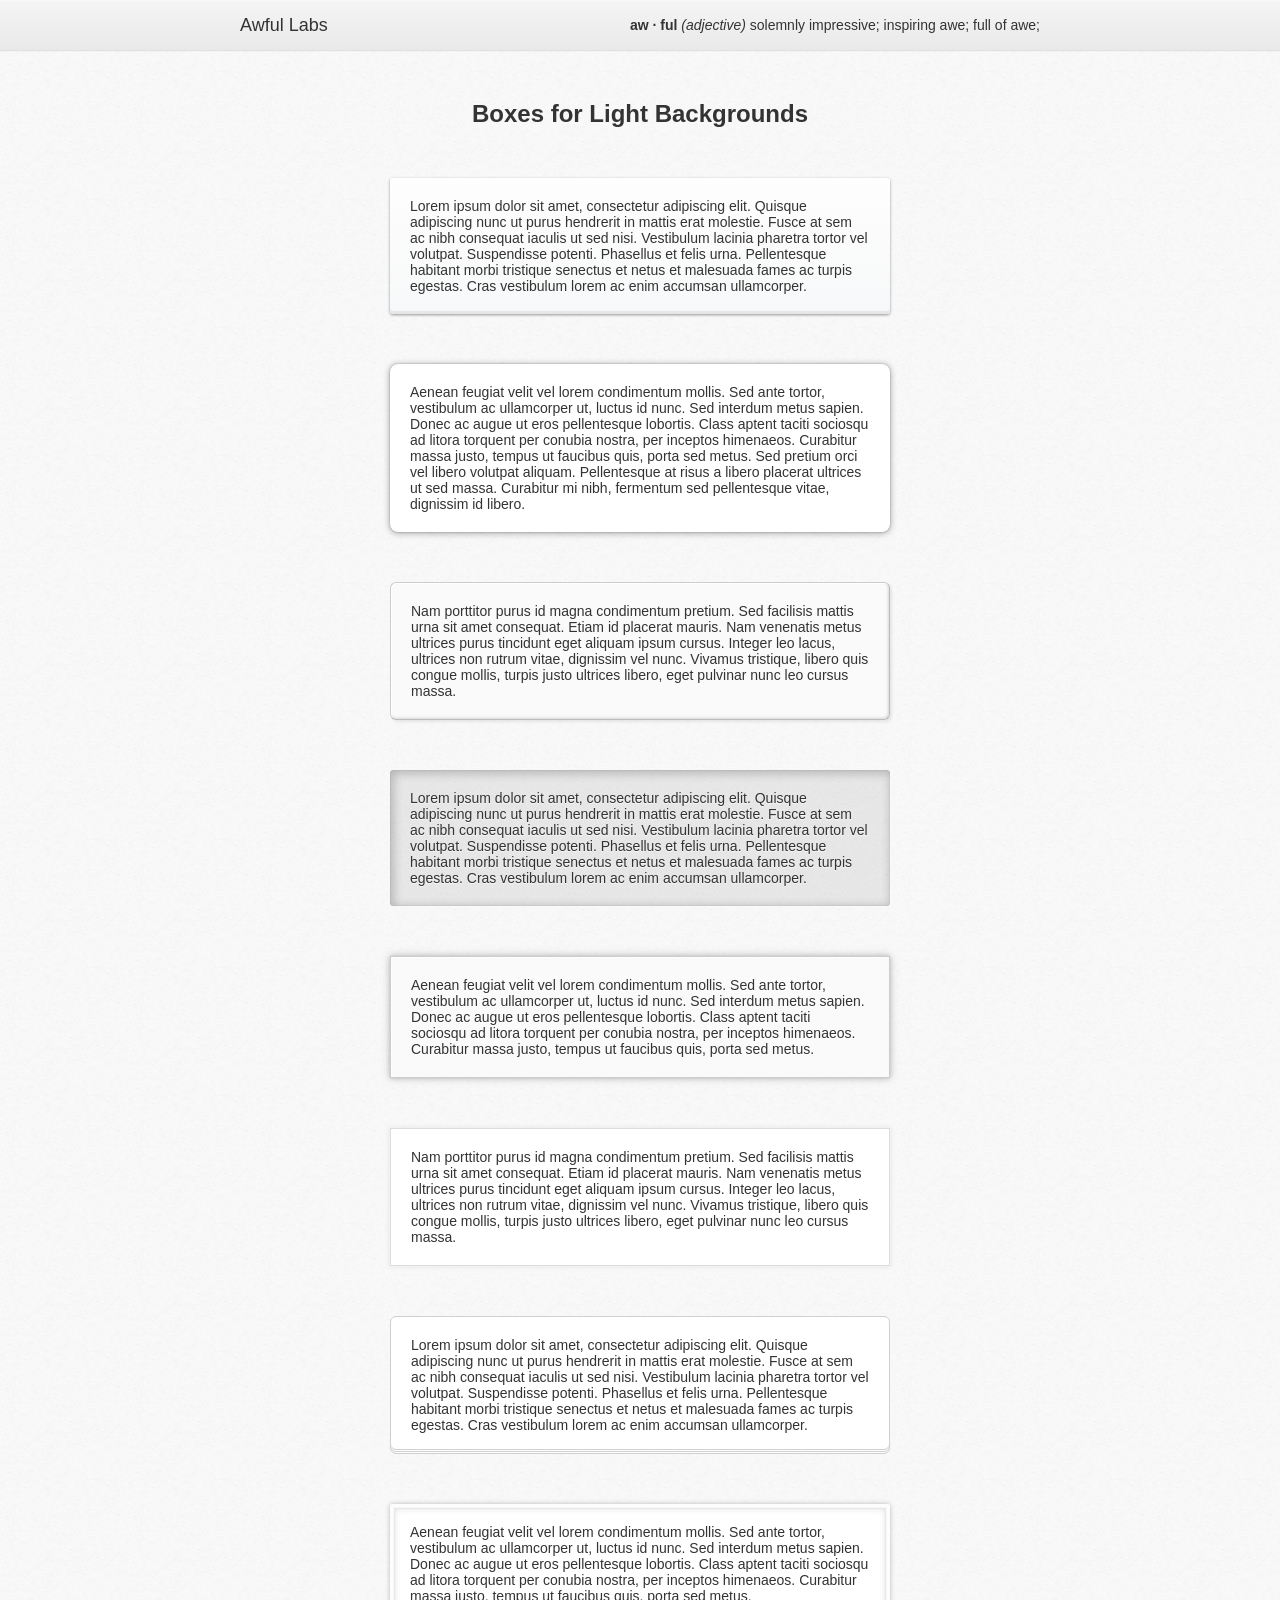
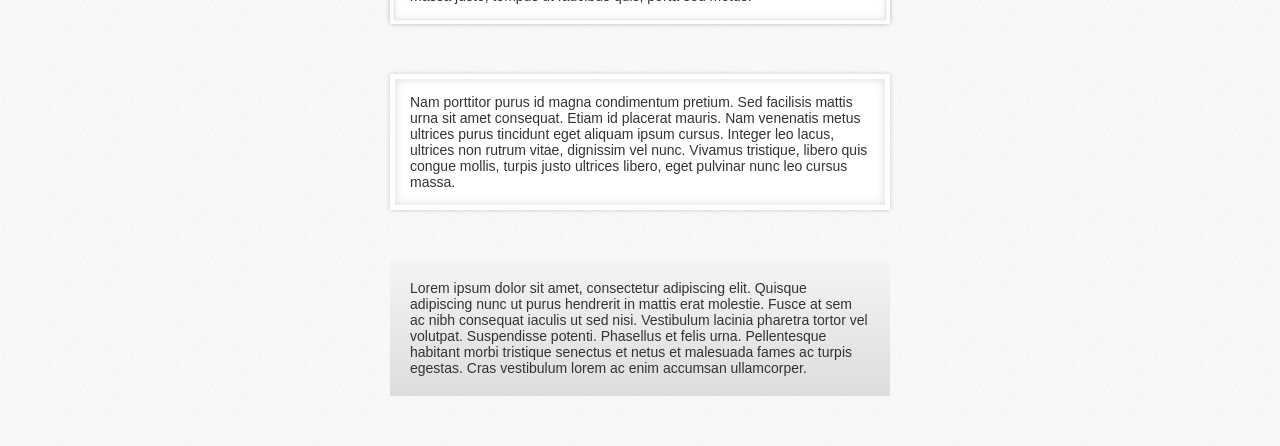
<file: light_bg_boxes/index.html>
<!DOCTYPE HTML>
<html lang="en-US">
<head>
	<meta charset="UTF-8">
	<title>Project Name ~ Awful Labs</title>

    <link rel="stylesheet" type="text/css" media="all" href="css/style.css" />
    
	<script src="//ajax.googleapis.com/ajax/libs/jquery/1.7.2/jquery.min.js" type="text/javascript"></script>
	<script src="js/app.js" type="text/javascript"></script>
</head>

<body>
	<div id="awful_bar">
		<div id="awful_nav" class="clearfix">
			<span id="title">
				<a href="">Awful Labs</a>
			</span>
			
			<span id="subtitle"><b>aw &middot; ful</b> <i>(adjective)</i> solemnly impressive; inspiring awe; full of awe;</span>
		</div>
	</div>
	
	<div id="awful_project">
		<!-- Start Project -->
		
		<h1>Boxes for Light Backgrounds</h1>
	
		<div id="box_1" class="all_boxes">
			Lorem ipsum dolor sit amet, consectetur adipiscing elit. Quisque adipiscing nunc ut purus hendrerit in mattis erat molestie. Fusce at sem ac nibh consequat iaculis ut sed nisi. Vestibulum lacinia pharetra tortor vel volutpat. Suspendisse potenti. Phasellus et felis urna. Pellentesque habitant morbi tristique senectus et netus et malesuada fames ac turpis egestas. Cras vestibulum lorem ac enim accumsan ullamcorper.
		</div>
		
		<div id="box_2" class="all_boxes">
			Aenean feugiat velit vel lorem condimentum mollis. Sed ante tortor, vestibulum ac ullamcorper ut, luctus id nunc. Sed interdum metus sapien. Donec ac augue ut eros pellentesque lobortis. Class aptent taciti sociosqu ad litora torquent per conubia nostra, per inceptos himenaeos. Curabitur massa justo, tempus ut faucibus quis, porta sed metus. Sed pretium orci vel libero volutpat aliquam. Pellentesque at risus a libero placerat ultrices ut sed massa. Curabitur mi nibh, fermentum sed pellentesque vitae, dignissim id libero.
		</div>
		
		<div id="box_3" class="all_boxes">
			Nam porttitor purus id magna condimentum pretium. Sed facilisis mattis urna sit amet consequat. Etiam id placerat mauris. Nam venenatis metus ultrices purus tincidunt eget aliquam ipsum cursus. Integer leo lacus, ultrices non rutrum vitae, dignissim vel nunc. Vivamus tristique, libero quis congue mollis, turpis justo ultrices libero, eget pulvinar nunc leo cursus massa.
		</div>
		
		<div id="box_4" class="all_boxes">
			Lorem ipsum dolor sit amet, consectetur adipiscing elit. Quisque adipiscing nunc ut purus hendrerit in mattis erat molestie. Fusce at sem ac nibh consequat iaculis ut sed nisi. Vestibulum lacinia pharetra tortor vel volutpat. Suspendisse potenti. Phasellus et felis urna. Pellentesque habitant morbi tristique senectus et netus et malesuada fames ac turpis egestas. Cras vestibulum lorem ac enim accumsan ullamcorper.
		</div>
		
		<div id="box_5" class="all_boxes">
			Aenean feugiat velit vel lorem condimentum mollis. Sed ante tortor, vestibulum ac ullamcorper ut, luctus id nunc. Sed interdum metus sapien. Donec ac augue ut eros pellentesque lobortis. Class aptent taciti sociosqu ad litora torquent per conubia nostra, per inceptos himenaeos. Curabitur massa justo, tempus ut faucibus quis, porta sed metus.
		</div>
		
		<div id="box_6" class="all_boxes">
			Nam porttitor purus id magna condimentum pretium. Sed facilisis mattis urna sit amet consequat. Etiam id placerat mauris. Nam venenatis metus ultrices purus tincidunt eget aliquam ipsum cursus. Integer leo lacus, ultrices non rutrum vitae, dignissim vel nunc. Vivamus tristique, libero quis congue mollis, turpis justo ultrices libero, eget pulvinar nunc leo cursus massa.
		</div>
		
		<div id="box_7" class="all_boxes">
			Lorem ipsum dolor sit amet, consectetur adipiscing elit. Quisque adipiscing nunc ut purus hendrerit in mattis erat molestie. Fusce at sem ac nibh consequat iaculis ut sed nisi. Vestibulum lacinia pharetra tortor vel volutpat. Suspendisse potenti. Phasellus et felis urna. Pellentesque habitant morbi tristique senectus et netus et malesuada fames ac turpis egestas. Cras vestibulum lorem ac enim accumsan ullamcorper.
		</div>
		
		<div id="box_8" class="all_boxes">
			Aenean feugiat velit vel lorem condimentum mollis. Sed ante tortor, vestibulum ac ullamcorper ut, luctus id nunc. Sed interdum metus sapien. Donec ac augue ut eros pellentesque lobortis. Class aptent taciti sociosqu ad litora torquent per conubia nostra, per inceptos himenaeos. Curabitur massa justo, tempus ut faucibus quis, porta sed metus.
		</div>
		
		<div id="box_9" class="all_boxes">
			Nam porttitor purus id magna condimentum pretium. Sed facilisis mattis urna sit amet consequat. Etiam id placerat mauris. Nam venenatis metus ultrices purus tincidunt eget aliquam ipsum cursus. Integer leo lacus, ultrices non rutrum vitae, dignissim vel nunc. Vivamus tristique, libero quis congue mollis, turpis justo ultrices libero, eget pulvinar nunc leo cursus massa.
		</div>
		
		<div id="box_10" class="all_boxes">
			Lorem ipsum dolor sit amet, consectetur adipiscing elit. Quisque adipiscing nunc ut purus hendrerit in mattis erat molestie. Fusce at sem ac nibh consequat iaculis ut sed nisi. Vestibulum lacinia pharetra tortor vel volutpat. Suspendisse potenti. Phasellus et felis urna. Pellentesque habitant morbi tristique senectus et netus et malesuada fames ac turpis egestas. Cras vestibulum lorem ac enim accumsan ullamcorper.
		</div>
		
		<!-- End Project -->
	</div>
</body>
</html>
</file>
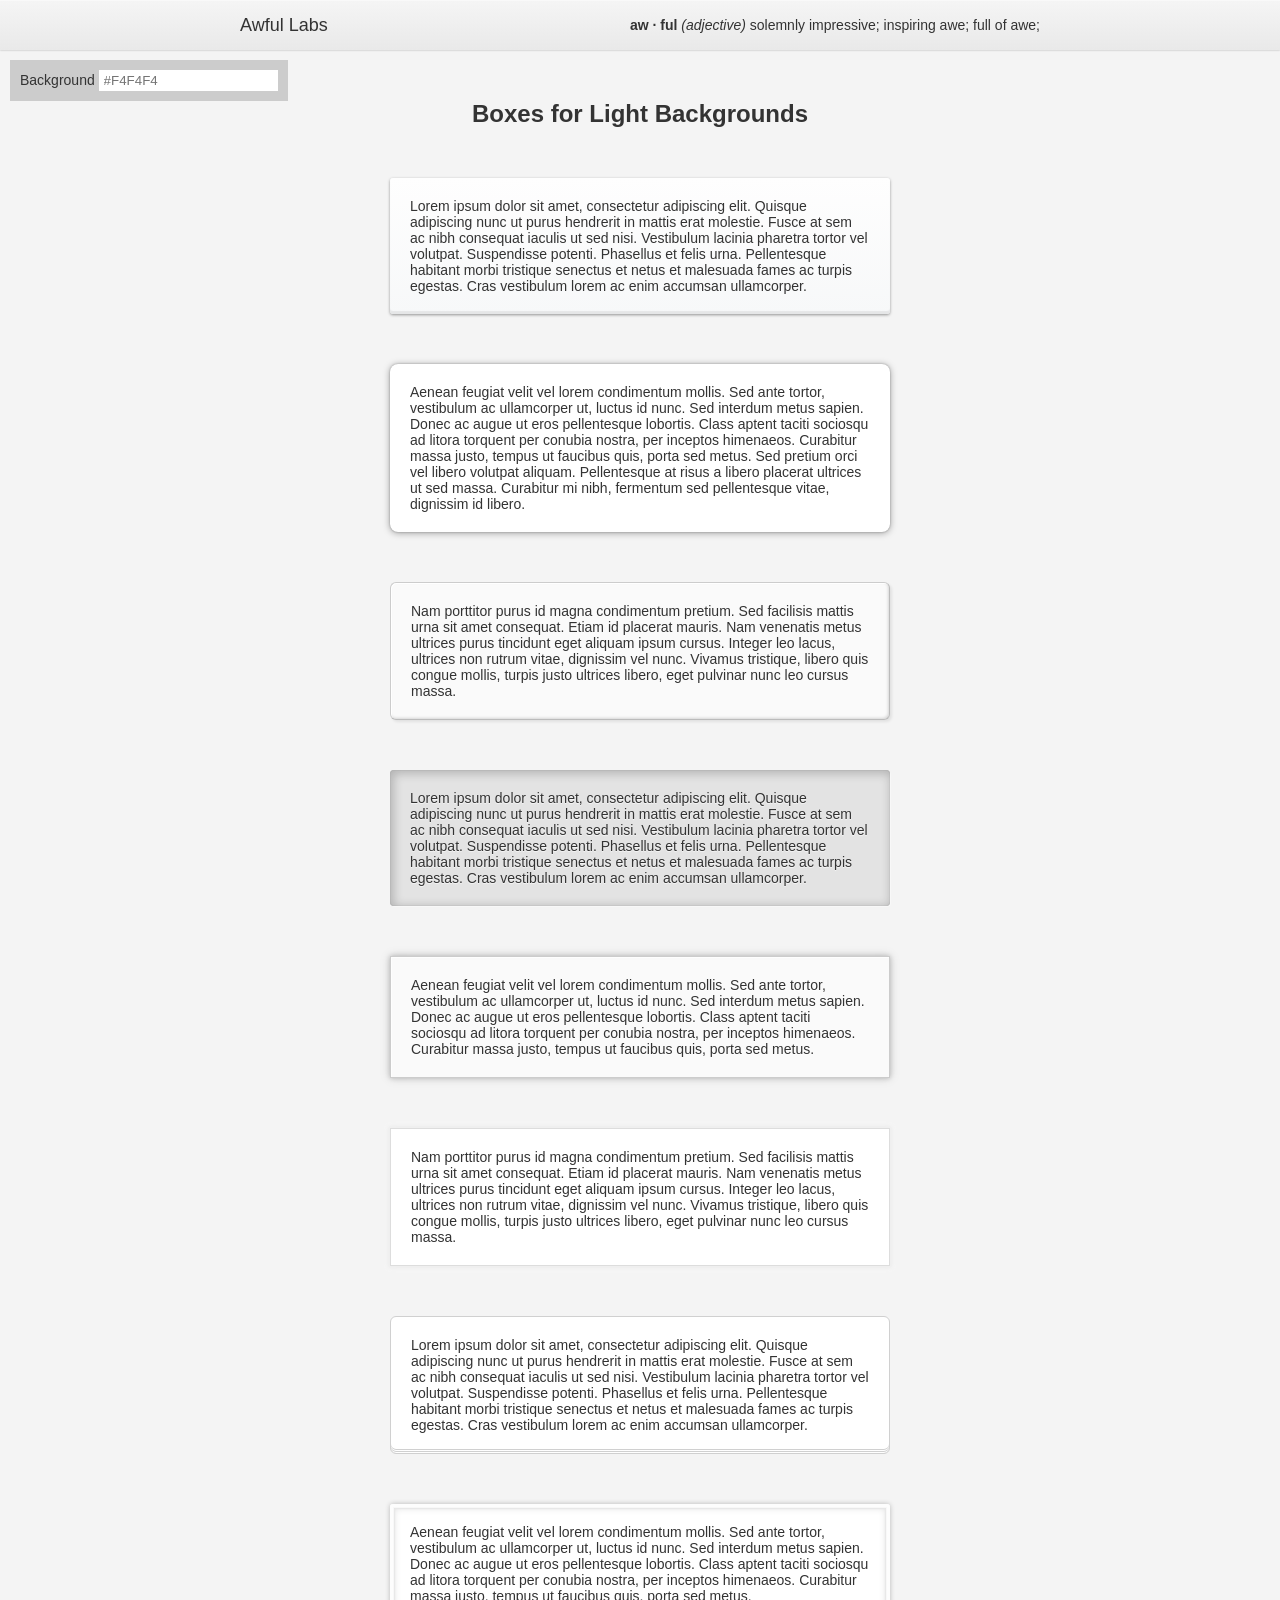
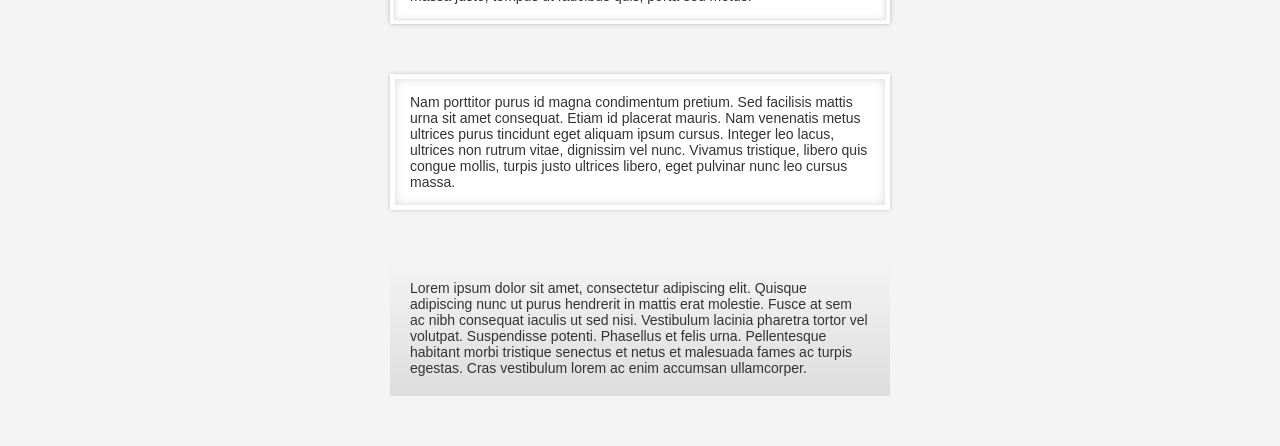
<file: projects/boxes/index.html>
<!DOCTYPE HTML>
<html lang="en-US">
<head>
	<meta charset="UTF-8">
	<title>Project Name ~ Awful Labs</title>

	<link rel="stylesheet" type="text/css" media="all" href="../../css/global.css" />
    <link rel="stylesheet" type="text/css" media="all" href="css/style.css" />
    
	<script src="//ajax.googleapis.com/ajax/libs/jquery/1.7.2/jquery.min.js" type="text/javascript"></script>
	<script src="../../js/loader.js" type="text/javascript"></script>
	<script src="js/app.js" type="text/javascript"></script>
</head>

<body data-tools="true">
	<div id="awful_bar"></div>
	
	<div id="awful_project">
		<!-- Start Project -->
		
		<h1>Boxes for Light Backgrounds</h1>
	
		<div id="box_1" class="all_boxes">
			Lorem ipsum dolor sit amet, consectetur adipiscing elit. Quisque adipiscing nunc ut purus hendrerit in mattis erat molestie. Fusce at sem ac nibh consequat iaculis ut sed nisi. Vestibulum lacinia pharetra tortor vel volutpat. Suspendisse potenti. Phasellus et felis urna. Pellentesque habitant morbi tristique senectus et netus et malesuada fames ac turpis egestas. Cras vestibulum lorem ac enim accumsan ullamcorper.
		</div>
		
		<div id="box_2" class="all_boxes">
			Aenean feugiat velit vel lorem condimentum mollis. Sed ante tortor, vestibulum ac ullamcorper ut, luctus id nunc. Sed interdum metus sapien. Donec ac augue ut eros pellentesque lobortis. Class aptent taciti sociosqu ad litora torquent per conubia nostra, per inceptos himenaeos. Curabitur massa justo, tempus ut faucibus quis, porta sed metus. Sed pretium orci vel libero volutpat aliquam. Pellentesque at risus a libero placerat ultrices ut sed massa. Curabitur mi nibh, fermentum sed pellentesque vitae, dignissim id libero.
		</div>
		
		<div id="box_3" class="all_boxes">
			Nam porttitor purus id magna condimentum pretium. Sed facilisis mattis urna sit amet consequat. Etiam id placerat mauris. Nam venenatis metus ultrices purus tincidunt eget aliquam ipsum cursus. Integer leo lacus, ultrices non rutrum vitae, dignissim vel nunc. Vivamus tristique, libero quis congue mollis, turpis justo ultrices libero, eget pulvinar nunc leo cursus massa.
		</div>
		
		<div id="box_4" class="all_boxes">
			Lorem ipsum dolor sit amet, consectetur adipiscing elit. Quisque adipiscing nunc ut purus hendrerit in mattis erat molestie. Fusce at sem ac nibh consequat iaculis ut sed nisi. Vestibulum lacinia pharetra tortor vel volutpat. Suspendisse potenti. Phasellus et felis urna. Pellentesque habitant morbi tristique senectus et netus et malesuada fames ac turpis egestas. Cras vestibulum lorem ac enim accumsan ullamcorper.
		</div>
		
		<div id="box_5" class="all_boxes">
			Aenean feugiat velit vel lorem condimentum mollis. Sed ante tortor, vestibulum ac ullamcorper ut, luctus id nunc. Sed interdum metus sapien. Donec ac augue ut eros pellentesque lobortis. Class aptent taciti sociosqu ad litora torquent per conubia nostra, per inceptos himenaeos. Curabitur massa justo, tempus ut faucibus quis, porta sed metus.
		</div>
		
		<div id="box_6" class="all_boxes">
			Nam porttitor purus id magna condimentum pretium. Sed facilisis mattis urna sit amet consequat. Etiam id placerat mauris. Nam venenatis metus ultrices purus tincidunt eget aliquam ipsum cursus. Integer leo lacus, ultrices non rutrum vitae, dignissim vel nunc. Vivamus tristique, libero quis congue mollis, turpis justo ultrices libero, eget pulvinar nunc leo cursus massa.
		</div>
		
		<div id="box_7" class="all_boxes">
			Lorem ipsum dolor sit amet, consectetur adipiscing elit. Quisque adipiscing nunc ut purus hendrerit in mattis erat molestie. Fusce at sem ac nibh consequat iaculis ut sed nisi. Vestibulum lacinia pharetra tortor vel volutpat. Suspendisse potenti. Phasellus et felis urna. Pellentesque habitant morbi tristique senectus et netus et malesuada fames ac turpis egestas. Cras vestibulum lorem ac enim accumsan ullamcorper.
		</div>
		
		<div id="box_8" class="all_boxes">
			Aenean feugiat velit vel lorem condimentum mollis. Sed ante tortor, vestibulum ac ullamcorper ut, luctus id nunc. Sed interdum metus sapien. Donec ac augue ut eros pellentesque lobortis. Class aptent taciti sociosqu ad litora torquent per conubia nostra, per inceptos himenaeos. Curabitur massa justo, tempus ut faucibus quis, porta sed metus.
		</div>
		
		<div id="box_9" class="all_boxes">
			Nam porttitor purus id magna condimentum pretium. Sed facilisis mattis urna sit amet consequat. Etiam id placerat mauris. Nam venenatis metus ultrices purus tincidunt eget aliquam ipsum cursus. Integer leo lacus, ultrices non rutrum vitae, dignissim vel nunc. Vivamus tristique, libero quis congue mollis, turpis justo ultrices libero, eget pulvinar nunc leo cursus massa.
		</div>
		
		<div id="box_10" class="all_boxes">
			Lorem ipsum dolor sit amet, consectetur adipiscing elit. Quisque adipiscing nunc ut purus hendrerit in mattis erat molestie. Fusce at sem ac nibh consequat iaculis ut sed nisi. Vestibulum lacinia pharetra tortor vel volutpat. Suspendisse potenti. Phasellus et felis urna. Pellentesque habitant morbi tristique senectus et netus et malesuada fames ac turpis egestas. Cras vestibulum lorem ac enim accumsan ullamcorper.
		</div>
		
		<!-- End Project -->
	</div>
</body>
</html>
</file>
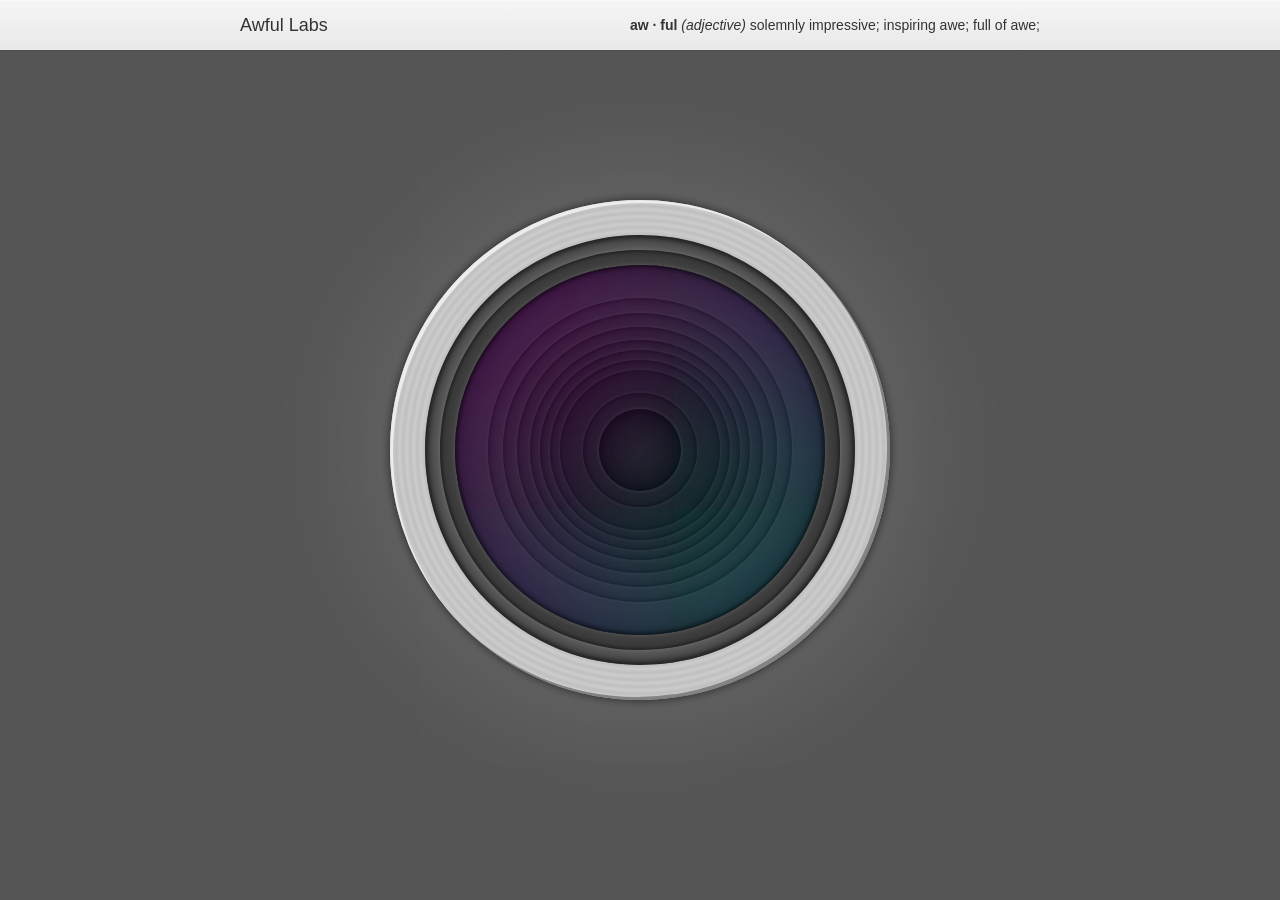
<file: projects/camera/index.html>
<!DOCTYPE HTML>
<html lang="en-US">
<head>
	<meta charset="UTF-8">
	<title>Project Name ~ Awful Labs</title>

	<link rel="stylesheet" type="text/css" media="all" href="../../css/global.css" />
    <link rel="stylesheet" type="text/css" media="all" href="css/style.css" />
    
	<script src="//ajax.googleapis.com/ajax/libs/jquery/1.7.2/jquery.min.js" type="text/javascript"></script>
	<script src="../../js/loader.js" type="text/javascript"></script>
	<script src="js/app.js" type="text/javascript"></script>
</head>

<body data-tools="false">
	<div id="awful_bar"></div>
	
	<div id="awful_project">
		<!-- Start Project -->
		
		<div id="lens"></div>
		<div id="bezel"></div>
		<div id="bezel-texture"></div>
		<div id="ring10"></div>
		<div id="ring9"></div>
		<div id="ring8"></div>
		<div id="ring7"></div>
		<div id="ring6"></div>
		<div id="ring5"></div>
		<div id="ring4"></div>
		<div id="ring3"></div>
		<div id="ring2"></div>
		<div id="ring1"></div>
		<div id="inner-ring"></div>
		<div id="center"></div>
		<div id="color-filter"></div>
		<div id="color-filter-shadow"></div>
		<div id="color-filter-glare-wrap">
			<div id="color-filter-glare"></div>
		</div>
		
		<!-- End Project -->
	</div>
</body>
</html>
</file>
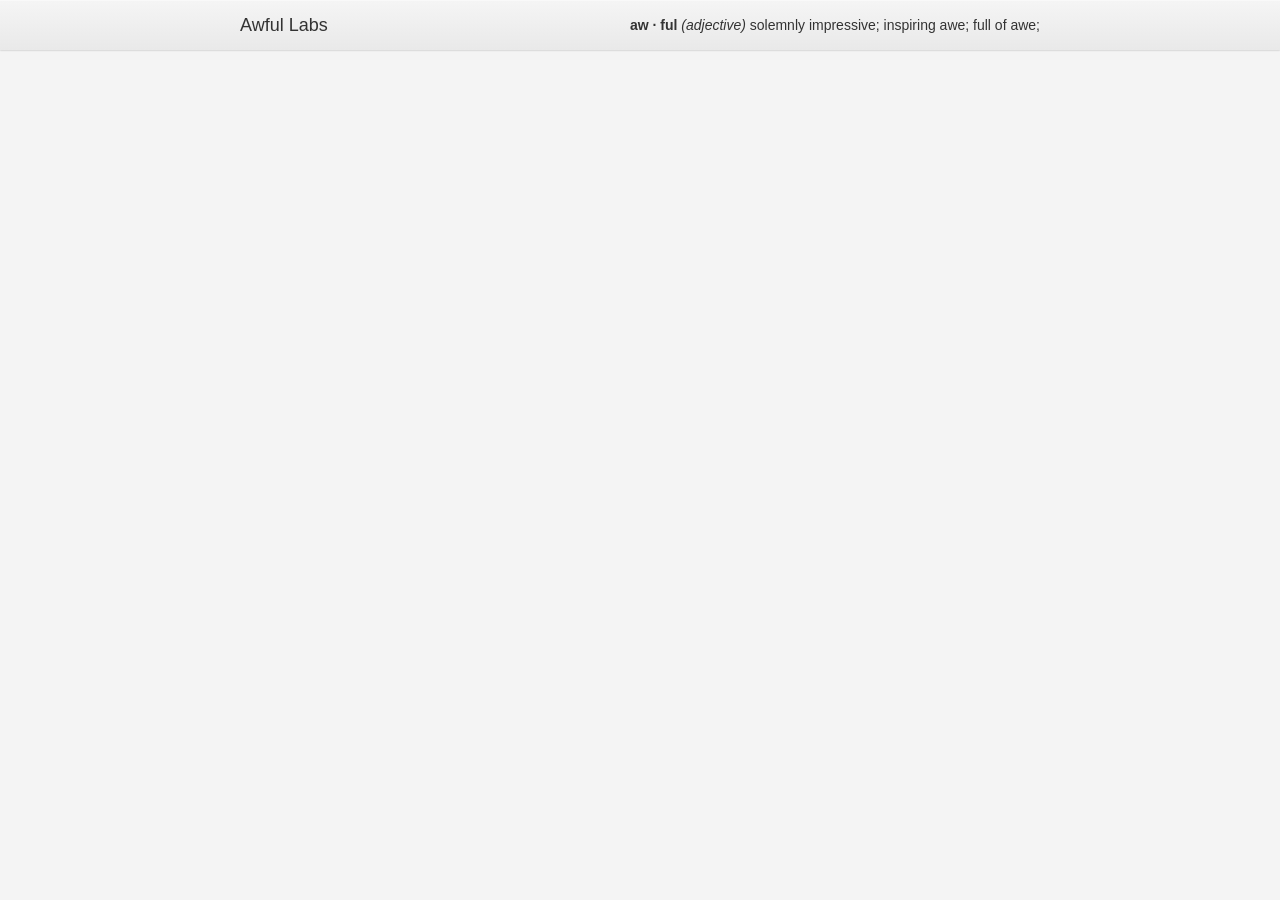
<file: projects/lab_project_template/index.html>
<!DOCTYPE HTML>
<html lang="en-US">
<head>
	<meta charset="UTF-8">
	<title>Project Name ~ Awful Labs</title>

	<link rel="stylesheet" type="text/css" media="all" href="../../css/global.css" />
    <link rel="stylesheet" type="text/css" media="all" href="css/style.css" />
    
	<script src="//ajax.googleapis.com/ajax/libs/jquery/1.7.2/jquery.min.js" type="text/javascript"></script>
	<script src="../../js/loader.js" type="text/javascript"></script>
	<script src="js/app.js" type="text/javascript"></script>
</head>

<body>
	<div id="awful_bar"></div>
	
	<div id="awful_project">
		<!-- Start Project -->
		
		<!-- End Project -->
	</div>
</body>
</html>
</file>
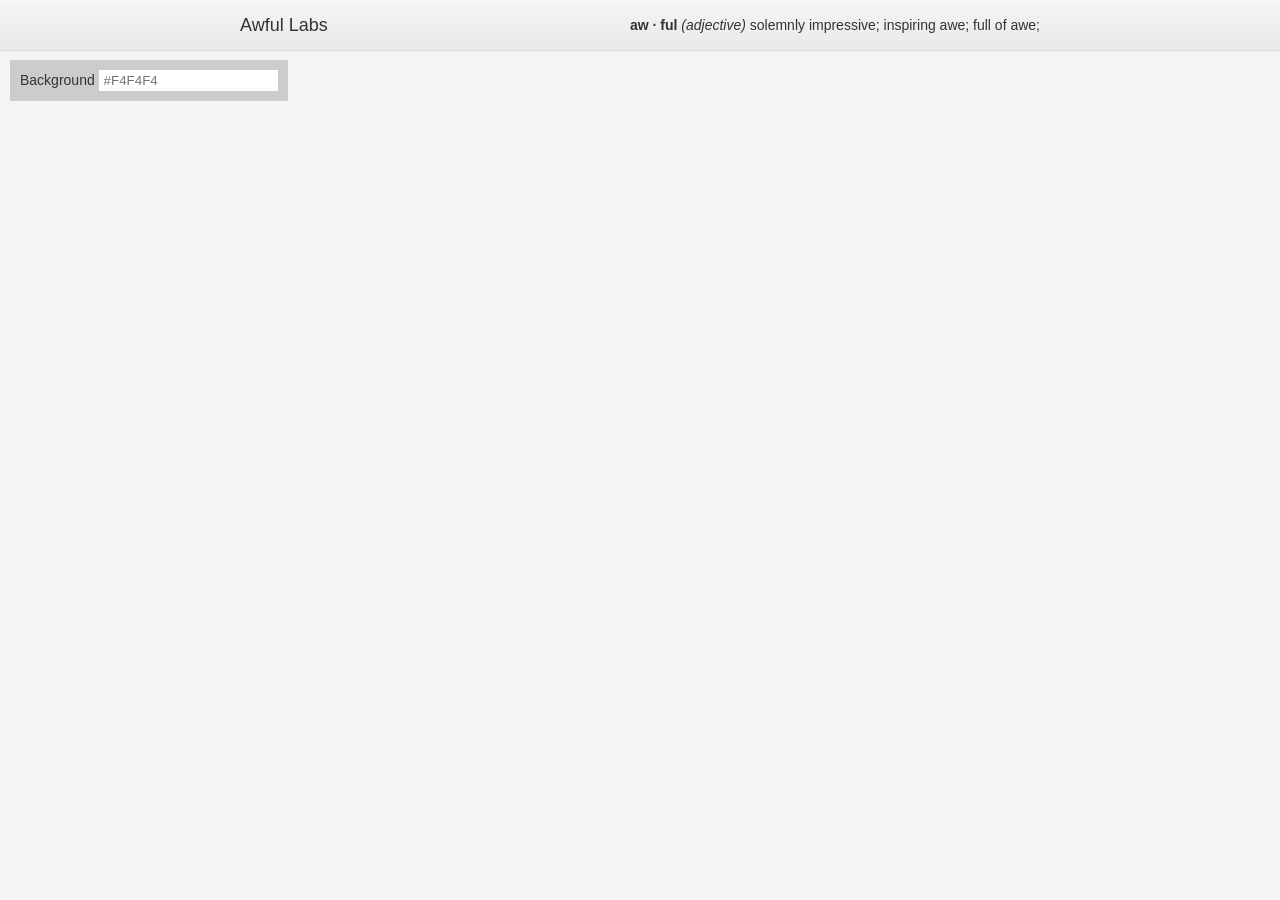
<file: projects/template/index.html>
<!DOCTYPE HTML>
<html lang="en-US">
<head>
	<meta charset="UTF-8">
	<title>Project Name ~ Awful Labs</title>

	<link rel="stylesheet" type="text/css" media="all" href="../../css/global.css" />
    <link rel="stylesheet" type="text/css" media="all" href="css/style.css" />
    
	<script src="//ajax.googleapis.com/ajax/libs/jquery/1.7.2/jquery.min.js" type="text/javascript"></script>
	<script src="../../js/loader.js" type="text/javascript"></script>
	<script src="js/app.js" type="text/javascript"></script>
</head>

<body data-tools="true">
	<div id="awful_bar"></div>
	
	<div id="awful_project">
		<!-- Start Project -->
		
		<!-- End Project -->
	</div>
</body>
</html>
</file>
<file: light_bg_boxes/css/style.css>
/* CSS Reset */
html, body, ul, ol, li, form, fieldset, legend {
	margin: 0;
	padding: 0;
}

h1, h2, h3, h4, h5, h6, p { margin-top: 0; }

fieldset,img { border: 0; }

legend { color: #000; }

li { list-style: none; }

sup { vertical-align: text-top; }

sub { vertical-align: text-bottom; }

table {
	border-collapse: collapse;
	border-spacing: 0;
}

caption, th, td {
	text-align: left;
	vertical-align: top;
	font-weight: normal;
}

/* Global Styles */
* {
  -webkit-box-sizing: border-box;
  -moz-box-sizing: border-box;
  box-sizing: border-box;
}

html { 
	font-size: 62.5%;
} 

body {
	font-size: 14px; 
	font-size: 1.4rem;
	color:#333;
	background:#F4F4F4 url(../img/bg.png) 0 0 repeat;
	font-family: 'Helvetica Neue', Helvetica, Arial, sans-serif;
}

h1 { 
	font-size: 24px; 
	font-size: 2.4rem; 
}

.clearfix:after {
  content: '.';
  display: block;
  height: 0;
  clear: both;
  visibility: hidden;
}

.clearfix {
  display: inline-block;
}

.clearfix {
  display: block;
}

/* Awful Bar */
#awful_bar {
	padding:10px;
	background:#EEE;
	background: -moz-linear-gradient(top,  #F5F5F5 0%, #E9E9E9 100%);
	background: -webkit-gradient(linear, left top, left bottom, color-stop(0%,#F5F5F5), color-stop(100%,#E9E9E9));
	background: -webkit-linear-gradient(top,  #F5F5F5 0%,#E9E9E9 100%);
	background: -o-linear-gradient(top,  #F5F5F5 0%,#E9E9E9 100%);
	background: -ms-linear-gradient(top,  #F5F5F5 0%,#E9E9E9 100%);
	background: linear-gradient(to bottom,  #F5F5F5 0%,#E9E9E9 100%);
	filter: progid:DXImageTransform.Microsoft.gradient( startColorstr='#F5F5F5', endColorstr='#E9E9E9',GradientType=0 );
	-webkit-box-shadow: 0 0 2px 0 rgba(0, 0, 0, 0.3), inset 0 1px 0 0 rgba(255, 255, 255, 0.35);
			box-shadow: 0 0 2px 0 rgba(0, 0, 0, 0.3), inset 0 1px 0 0 rgba(255, 255, 255, 0.35);
}

#awful_nav {
	width:800px;
	margin:0 auto;
}

#title {
	float:left;
	font-size:18px;
	font-size:1.8rem;
	line-height:30px;
}

#title a {
	color:#333;
	text-decoration:none;
}

#title a:hover {

}

#subtitle {
	float:right;
	line-height:30px;
}

/* Awful Project */
#awful_project {
	width:500px;
	margin:0 auto;
}

#awful_project h1 {
	margin:50px 0;
	text-align:center;
	font-size: 24px; 
	font-size: 2.4rem;
}

.all_boxes {
	padding:20px;
	margin:0 0 50px;
}

#box_1 {
	background: #FEFEFE;
	background: -moz-linear-gradient(top, #FEFEFE 0%, #F7F8F9 100%);
	background: -webkit-gradient(linear, left top, left bottom, color-stop(0%,#FEFEFE), color-stop(100%,#F7F8F9));
	background: -webkit-linear-gradient(top, #FEFEFE 0%,#F7F8F9 100%);
	background: -o-linear-gradient(top, #FEFEFE 0%,#F7F8F9 100%);
	background: -ms-linear-gradient(top, #FEFEFE 0%,#F7F8F9 100%);
	background: linear-gradient(top, #FEFEFE 0%,#F7F8F9 100%);
	-webkit-border-radius: 3px;
	   -moz-border-radius: 3px;
			border-radius: 3px;
	-webkit-box-shadow: 0 1px 3px 0 rgba(0, 0, 0, 0.4), 
						inset 0 -3px 1px 0 rgba(0, 0, 0, 0.07);
	   -moz-box-shadow: 0 1px 3px 0 rgba(0, 0, 0, 0.4), 
	   					inset 0 -3px 1px 0 rgba(0, 0, 0, 0.07);
			box-shadow: 0 1px 3px 0 rgba(0, 0, 0, 0.4), 
						inset 0 -3px 1px 0 rgba(0, 0, 0, 0.07);
}

#box_2 {
	background: #FFF;
	-webkit-border-radius: 8px;
	   -moz-border-radius: 8px;
			border-radius: 8px;
	-webkit-box-shadow: 0 0 2px 0 rgba(0, 0, 0, 0.30), 
						0 1px 7px 0 rgba(0, 0, 0, 0.35);
	   -moz-box-shadow: 0 0 2px 0 rgba(0, 0, 0, 0.30), 
						0 1px 7px 0 rgba(0, 0, 0, 0.35);
			box-shadow: 0 0 2px 0 rgba(0, 0, 0, 0.30), 
						0 1px 7px 0 rgba(0, 0, 0, 0.35);
}

#box_3 {
	background:#FAFAFA;
	border:1px solid #BBB;
	border-color:#CCC #BBB #BBB #CCC;
	-webkit-border-radius: 6px;
	   -moz-border-radius: 6px;
			border-radius: 6px;
	-webkit-box-shadow: inset 1px 1px 0px 0 rgba(255,255,255,1), 
						inset -1px -1px 3px 0 rgba(0,0,0,0.15), 
						2px 2px 3px 0 rgba(0,0,0,0.08);
	   -moz-box-shadow: inset 1px 1px 0px 0 rgba(255,255,255,1), 
						inset -1px -1px 3px 0 rgba(0,0,0,0.15), 
						2px 2px 3px 0 rgba(0,0,0,0.08);
			box-shadow: inset 1px 1px 0px 0 rgba(255,255,255,1), 
						inset -1px -1px 3px 0 rgba(0,0,0,0.15), 
						2px 2px 3px 0 rgba(0,0,0,0.08);
}

#box_4 {
	background: rgba(0,0,0,0.07);
	border-radius: 4px;
	-moz-border-radius: 4px;
	-webkit-border-radius: 4px;
	-webkit-box-shadow: inset 2px 2px 10px 2px rgba(0, 0, 0, 0.2), 
						1px 1px 1px 0 rgba(255, 255, 255, 0.4), 
						inset 0 0 1px 0 rgba(0,0,0,0.35);
	   -moz-box-shadow: inset 2px 2px 10px 2px rgba(0, 0, 0, 0.2), 
						1px 1px 1px 0 rgba(255, 255, 255, 0.4), 
						inset 0 0 1px 0 rgba(0,0,0,0.35);
			box-shadow: inset 2px 2px 10px 2px rgba(0, 0, 0, 0.2), 
						1px 1px 1px 0 rgba(255, 255, 255, 0.4), 
						inset 0 0 1px 0 rgba(0,0,0,0.35);
	text-shadow:0 1px 1px rgba(255, 255, 255, 0.75);
}

#box_5 {
	background:#FAFAFA;
	border:1px solid #CCC;
	-webkit-box-shadow: 0 0 5px 0 rgba(0, 0, 0, 0.20),
						0 0 10px 0 rgba(0, 0, 0, 0.15),
						inset 1px 1px 0 0 rgba(255, 255, 255, 0.9);
	   -moz-box-shadow: 0 0 5px 0 rgba(0, 0, 0, 0.20),
	   					0 0 10px 0 rgba(0, 0, 0, 0.15),
						inset 1px 1px 0 0 rgba(255, 255, 255, 0.9);
			box-shadow: 0 0 5px 0 rgba(0, 0, 0, 0.20),
						0 0 10px 0 rgba(0, 0, 0, 0.15), 
						inset 1px 1px 0 0 rgba(255, 255, 255, 0.9);
	text-shadow:0 1px 1px rgba(255, 255, 255, 0.75);
}

#box_6 {
	background:#FFF;
	border:1px solid #DDD;
	-webkit-box-shadow: 0 0 5px 3px rgba(255, 255, 255, 0.80),
						0 0 4px 1px rgba(0, 0, 0, 0.25);
	   -moz-box-shadow: 0 0 5px 3px rgba(255, 255, 255, 0.80),
	   					0 0 4px 1px rgba(0, 0, 0, 0.25);
			box-shadow: 0 0 5px 3px rgba(255, 255, 255, 0.80),
						0 0 4px 1px rgba(0, 0, 0, 0.25);
}

#box_7 {
	background:#FFF;
	border:1px solid #D0D0D0;
	-webkit-border-radius: 6px;
	   -moz-border-radius: 6px;
			border-radius: 6px;
	-webkit-box-shadow: inset 0 -1px 0 0 #FFF,
						inset 0 -2px 0 0 #D0D0D0,
						inset 0 -3px 0 0 #FFF,
						inset 0 -4px 0 0 #D0D0D0;
	   -moz-box-shadow: inset 0 -1px 0 0 #FFF,
						inset 0 -2px 0 0 #D0D0D0,
						inset 0 -3px 0 0 #FFF,
						inset 0 -4px 0 0 #D0D0D0;
			box-shadow: inset 0 -1px 0 0 #FFF,
						inset 0 -2px 0 0 #D0D0D0,
						inset 0 -3px 0 0 #FFF,
						inset 0 -4px 0 0 #D0D0D0;
}

#box_8 {
	background:#FFF;
	-webkit-border-radius: 3px;
	   -moz-border-radius: 3px;
			border-radius: 3px;
	-webkit-box-shadow: inset 0 0 0 3px rgba(255,255,255,0.75),
						inset 0 0 0 4px rgba(255,255,255,0.75),
						inset 0 0 1px 5px rgba(0,0,0,0.10),
						inset 0 0 0 5px #FFF,
						inset 0 0 6px 5px rgba(0,0,0,0.10),
						0 0 5px 0 rgba(0,0,0,0.25);
	   -moz-box-shadow: inset 0 0 0 3px rgba(255,255,255,0.75),
						inset 0 0 0 4px rgba(255,255,255,0.75),
						inset 0 0 1px 5px rgba(0,0,0,0.10),
						inset 0 0 0 5px #FFF,
						inset 0 0 6px 5px rgba(0,0,0,0.10),
						0 0 5px 0 rgba(0,0,0,0.25);
			box-shadow: inset 0 0 0 3px rgba(255,255,255,0.75),
						inset 0 0 0 4px rgba(255,255,255,0.75),
						inset 0 0 1px 5px rgba(0,0,0,0.10),
						inset 0 0 0 5px #FFF,
						inset 0 0 6px 5px rgba(0,0,0,0.10),
						0 0 5px 0 rgba(0,0,0,0.25);
}

#box_9 {
	background:#FFF;
	-webkit-box-shadow: inset 0 0 0 5px #FFF,
						inset 0 0 10px 5px rgba(0,0,0,0.15),
						0 0 4px 0 rgba(0,0,0,0.2);
	   -moz-box-shadow: inset 0 0 0 5px #FFF,
						inset 0 0 10px 5px rgba(0,0,0,0.15),
						0 0 4px 0 rgba(0,0,0,0.2);
			box-shadow: inset 0 0 0 5px #FFF,
						inset 0 0 10px 5px rgba(0,0,0,0.15),
						0 0 4px 0 rgba(0,0,0,0.2);
}

#box_10 {
	background: #f4f4f4;
	background: -moz-linear-gradient(top,  #f4f4f4 0%, #dddddd 100%, #e5e5e5 100%);
	background: -webkit-gradient(linear, left top, left bottom, color-stop(0%,#f4f4f4), color-stop(100%,#dddddd), color-stop(100%,#e5e5e5));
	background: -webkit-linear-gradient(top,  #f4f4f4 0%,#dddddd 100%,#e5e5e5 100%);
	background: -o-linear-gradient(top,  #f4f4f4 0%,#dddddd 100%,#e5e5e5 100%);
	background: -ms-linear-gradient(top,  #f4f4f4 0%,#dddddd 100%,#e5e5e5 100%);
	background: linear-gradient(to bottom,  #f4f4f4 0%,#dddddd 100%,#e5e5e5 100%);
	filter: progid:DXImageTransform.Microsoft.gradient( startColorstr='#f4f4f4', endColorstr='#e5e5e5',GradientType=0 );
}
</file>
<file: css/global.css>
/* CSS Reset */
html, body, ul, ol, li, form, fieldset, legend {
	margin: 0;
	padding: 0;
}

h1, h2, h3, h4, h5, h6, p { margin-top: 0; }

fieldset,img { border: 0; }

legend { color: #000; }

li { list-style: none; }

sup { vertical-align: text-top; }

sub { vertical-align: text-bottom; }

table {
	border-collapse: collapse;
	border-spacing: 0;
}

caption, th, td {
	text-align: left;
	vertical-align: top;
	font-weight: normal;
}

/* Global Styles */
* {
  -webkit-box-sizing: border-box;
  -moz-box-sizing: border-box;
  box-sizing: border-box;
}

html { 
	font-size: 62.5%;
} 

body {
	font-size: 14px; 
	font-size: 1.4rem;
	color:#333;
	background:#F4F4F4;
	font-family: 'Helvetica Neue', Helvetica, Arial, sans-serif;
}

h1 { 
	font-size: 24px; 
	font-size: 2.4rem; 
}

.clearfix:after {
  content: '.';
  display: block;
  height: 0;
  clear: both;
  visibility: hidden;
}

.clearfix {
  display: inline-block;
}

.clearfix {
  display: block;
}

/* Awful Bar */
#awful_bar {
	position:fixed;
	top:0;
	left:0;
	width:100%;
	padding:10px;
	background:#EEE;
	background: -moz-linear-gradient(top,  #F5F5F5 0%, #E9E9E9 100%);
	background: -webkit-gradient(linear, left top, left bottom, color-stop(0%,#F5F5F5), color-stop(100%,#E9E9E9));
	background: -webkit-linear-gradient(top,  #F5F5F5 0%,#E9E9E9 100%);
	background: -o-linear-gradient(top,  #F5F5F5 0%,#E9E9E9 100%);
	background: -ms-linear-gradient(top,  #F5F5F5 0%,#E9E9E9 100%);
	background: linear-gradient(to bottom,  #F5F5F5 0%,#E9E9E9 100%);
	filter: progid:DXImageTransform.Microsoft.gradient( startColorstr='#F5F5F5', endColorstr='#E9E9E9',GradientType=0 );
	-webkit-box-shadow: 0 0 2px 0 rgba(0, 0, 0, 0.3), inset 0 1px 0 0 rgba(255, 255, 255, 0.35);
			box-shadow: 0 0 2px 0 rgba(0, 0, 0, 0.3), inset 0 1px 0 0 rgba(255, 255, 255, 0.35);
}

#awful_nav {
	width:800px;
	margin:0 auto;
}

#title {
	float:left;
	font-size:18px;
	font-size:1.8rem;
	line-height:30px;
}

#title a {
	color:#333;
	text-decoration:none;
}

#title a:hover {

}

#subtitle {
	float:right;
	line-height:30px;
}

/* Awful Tools */
#awful_tools {
	position:fixed;
	left:10px;
	top:60px;
	max-width:350px;
}

.awful_tool {
	background:#CCC;
	padding:10px;
}

#color_selection {
	border:none;
	padding:3px 5px;
}
</file>
<file: projects/boxes/css/style.css>
/* Awful Project */
#awful_project {
	width:500px;
	margin:0 auto;
	padding-top:50px;
}

#awful_project h1 {
	margin:50px 0;
	text-align:center;
	font-size: 24px; 
	font-size: 2.4rem;
}

.all_boxes {
	padding:20px;
	margin:0 0 50px;
}

#box_1 {
	background: #FEFEFE;
	background: -moz-linear-gradient(top, #FEFEFE 0%, #F7F8F9 100%);
	background: -webkit-gradient(linear, left top, left bottom, color-stop(0%,#FEFEFE), color-stop(100%,#F7F8F9));
	background: -webkit-linear-gradient(top, #FEFEFE 0%,#F7F8F9 100%);
	background: -o-linear-gradient(top, #FEFEFE 0%,#F7F8F9 100%);
	background: -ms-linear-gradient(top, #FEFEFE 0%,#F7F8F9 100%);
	background: linear-gradient(top, #FEFEFE 0%,#F7F8F9 100%);
	-webkit-border-radius: 3px;
	   -moz-border-radius: 3px;
			border-radius: 3px;
	-webkit-box-shadow: 0 1px 3px 0 rgba(0, 0, 0, 0.4), 
						inset 0 -3px 1px 0 rgba(0, 0, 0, 0.07);
	   -moz-box-shadow: 0 1px 3px 0 rgba(0, 0, 0, 0.4), 
	   					inset 0 -3px 1px 0 rgba(0, 0, 0, 0.07);
			box-shadow: 0 1px 3px 0 rgba(0, 0, 0, 0.4), 
						inset 0 -3px 1px 0 rgba(0, 0, 0, 0.07);
}

#box_2 {
	background: #FFF;
	-webkit-border-radius: 8px;
	   -moz-border-radius: 8px;
			border-radius: 8px;
	-webkit-box-shadow: 0 0 2px 0 rgba(0, 0, 0, 0.30), 
						0 1px 7px 0 rgba(0, 0, 0, 0.35);
	   -moz-box-shadow: 0 0 2px 0 rgba(0, 0, 0, 0.30), 
						0 1px 7px 0 rgba(0, 0, 0, 0.35);
			box-shadow: 0 0 2px 0 rgba(0, 0, 0, 0.30), 
						0 1px 7px 0 rgba(0, 0, 0, 0.35);
}

#box_3 {
	background:#FAFAFA;
	border:1px solid #BBB;
	border-color:#CCC #BBB #BBB #CCC;
	-webkit-border-radius: 6px;
	   -moz-border-radius: 6px;
			border-radius: 6px;
	-webkit-box-shadow: inset 1px 1px 0px 0 rgba(255,255,255,1), 
						inset -1px -1px 3px 0 rgba(0,0,0,0.15), 
						2px 2px 3px 0 rgba(0,0,0,0.08);
	   -moz-box-shadow: inset 1px 1px 0px 0 rgba(255,255,255,1), 
						inset -1px -1px 3px 0 rgba(0,0,0,0.15), 
						2px 2px 3px 0 rgba(0,0,0,0.08);
			box-shadow: inset 1px 1px 0px 0 rgba(255,255,255,1), 
						inset -1px -1px 3px 0 rgba(0,0,0,0.15), 
						2px 2px 3px 0 rgba(0,0,0,0.08);
}

#box_4 {
	background: rgba(0,0,0,0.07);
	border-radius: 4px;
	-moz-border-radius: 4px;
	-webkit-border-radius: 4px;
	-webkit-box-shadow: inset 2px 2px 10px 2px rgba(0, 0, 0, 0.2), 
						1px 1px 1px 0 rgba(255, 255, 255, 0.4), 
						inset 0 0 1px 0 rgba(0,0,0,0.35);
	   -moz-box-shadow: inset 2px 2px 10px 2px rgba(0, 0, 0, 0.2), 
						1px 1px 1px 0 rgba(255, 255, 255, 0.4), 
						inset 0 0 1px 0 rgba(0,0,0,0.35);
			box-shadow: inset 2px 2px 10px 2px rgba(0, 0, 0, 0.2), 
						1px 1px 1px 0 rgba(255, 255, 255, 0.4), 
						inset 0 0 1px 0 rgba(0,0,0,0.35);
	text-shadow:0 1px 1px rgba(255, 255, 255, 0.75);
}

#box_5 {
	background:#FAFAFA;
	border:1px solid #CCC;
	-webkit-box-shadow: 0 0 5px 0 rgba(0, 0, 0, 0.20),
						0 0 10px 0 rgba(0, 0, 0, 0.15),
						inset 1px 1px 0 0 rgba(255, 255, 255, 0.9);
	   -moz-box-shadow: 0 0 5px 0 rgba(0, 0, 0, 0.20),
	   					0 0 10px 0 rgba(0, 0, 0, 0.15),
						inset 1px 1px 0 0 rgba(255, 255, 255, 0.9);
			box-shadow: 0 0 5px 0 rgba(0, 0, 0, 0.20),
						0 0 10px 0 rgba(0, 0, 0, 0.15), 
						inset 1px 1px 0 0 rgba(255, 255, 255, 0.9);
	text-shadow:0 1px 1px rgba(255, 255, 255, 0.75);
}

#box_6 {
	background:#FFF;
	border:1px solid #DDD;
	-webkit-box-shadow: 0 0 5px 3px rgba(255, 255, 255, 0.80),
						0 0 4px 1px rgba(0, 0, 0, 0.25);
	   -moz-box-shadow: 0 0 5px 3px rgba(255, 255, 255, 0.80),
	   					0 0 4px 1px rgba(0, 0, 0, 0.25);
			box-shadow: 0 0 5px 3px rgba(255, 255, 255, 0.80),
						0 0 4px 1px rgba(0, 0, 0, 0.25);
}

#box_7 {
	background:#FFF;
	border:1px solid #D0D0D0;
	-webkit-border-radius: 6px;
	   -moz-border-radius: 6px;
			border-radius: 6px;
	-webkit-box-shadow: inset 0 -1px 0 0 #FFF,
						inset 0 -2px 0 0 #D0D0D0,
						inset 0 -3px 0 0 #FFF,
						inset 0 -4px 0 0 #D0D0D0;
	   -moz-box-shadow: inset 0 -1px 0 0 #FFF,
						inset 0 -2px 0 0 #D0D0D0,
						inset 0 -3px 0 0 #FFF,
						inset 0 -4px 0 0 #D0D0D0;
			box-shadow: inset 0 -1px 0 0 #FFF,
						inset 0 -2px 0 0 #D0D0D0,
						inset 0 -3px 0 0 #FFF,
						inset 0 -4px 0 0 #D0D0D0;
}

#box_8 {
	background:#FFF;
	-webkit-border-radius: 3px;
	   -moz-border-radius: 3px;
			border-radius: 3px;
	-webkit-box-shadow: inset 0 0 0 3px rgba(255,255,255,0.75),
						inset 0 0 0 4px rgba(255,255,255,0.75),
						inset 0 0 1px 5px rgba(0,0,0,0.10),
						inset 0 0 0 5px #FFF,
						inset 0 0 6px 5px rgba(0,0,0,0.10),
						0 0 5px 0 rgba(0,0,0,0.25);
	   -moz-box-shadow: inset 0 0 0 3px rgba(255,255,255,0.75),
						inset 0 0 0 4px rgba(255,255,255,0.75),
						inset 0 0 1px 5px rgba(0,0,0,0.10),
						inset 0 0 0 5px #FFF,
						inset 0 0 6px 5px rgba(0,0,0,0.10),
						0 0 5px 0 rgba(0,0,0,0.25);
			box-shadow: inset 0 0 0 3px rgba(255,255,255,0.75),
						inset 0 0 0 4px rgba(255,255,255,0.75),
						inset 0 0 1px 5px rgba(0,0,0,0.10),
						inset 0 0 0 5px #FFF,
						inset 0 0 6px 5px rgba(0,0,0,0.10),
						0 0 5px 0 rgba(0,0,0,0.25);
}

#box_9 {
	background:#FFF;
	-webkit-box-shadow: inset 0 0 0 5px #FFF,
						inset 0 0 10px 5px rgba(0,0,0,0.15),
						0 0 4px 0 rgba(0,0,0,0.2);
	   -moz-box-shadow: inset 0 0 0 5px #FFF,
						inset 0 0 10px 5px rgba(0,0,0,0.15),
						0 0 4px 0 rgba(0,0,0,0.2);
			box-shadow: inset 0 0 0 5px #FFF,
						inset 0 0 10px 5px rgba(0,0,0,0.15),
						0 0 4px 0 rgba(0,0,0,0.2);
}

#box_10 {
	background: #f4f4f4;
	background: -moz-linear-gradient(top,  #f4f4f4 0%, #dddddd 100%, #e5e5e5 100%);
	background: -webkit-gradient(linear, left top, left bottom, color-stop(0%,#f4f4f4), color-stop(100%,#dddddd), color-stop(100%,#e5e5e5));
	background: -webkit-linear-gradient(top,  #f4f4f4 0%,#dddddd 100%,#e5e5e5 100%);
	background: -o-linear-gradient(top,  #f4f4f4 0%,#dddddd 100%,#e5e5e5 100%);
	background: -ms-linear-gradient(top,  #f4f4f4 0%,#dddddd 100%,#e5e5e5 100%);
	background: linear-gradient(to bottom,  #f4f4f4 0%,#dddddd 100%,#e5e5e5 100%);
	filter: progid:DXImageTransform.Microsoft.gradient( startColorstr='#f4f4f4', endColorstr='#e5e5e5',GradientType=0 );
}
</file>
<file: projects/camera/css/style.css>
/* Awful Project */
body {
	background-color:#555;
}

#awful_project {
	width:500px;
	margin:0 auto;
	padding-top:50px;
}

#lens {
	width:500px;
	height:500px;
	position:absolute;
	left:50%;
	top:50%;
	margin-left:-250px;
	margin-top:-250px;
	-webkit-border-radius: 250px;
	   -moz-border-radius: 250px;
			border-radius: 250px;
	background:#777;
}

#center {
	height:82px;
	width:82px;
	position:absolute;
	left:50%;
	top:50%;
	margin-left:-41px;
	margin-top:-41px;
	-webkit-border-radius: 41px;
	   -moz-border-radius: 41px;
			border-radius: 41px;
	-webkit-box-shadow: 0 0 4px 0 rgba(255,255,255,0.25),
						inset 0 0 4px 0 rgba(0,0,0,0.9),
						inset 0 0 10px 2px rgba(0,0,0,0.7), 
						inset 0 0 45px 15px rgba(0,0,0,0.9);
	   -moz-box-shadow: 0 0 4px 0 rgba(255,255,255,0.25),
						inset 0 0 4px 0 rgba(0,0,0,0.9),
						inset 0 0 10px 2px rgba(0,0,0,0.7), 
						inset 0 0 45px 15px rgba(0,0,0,0.9);
			box-shadow: 0 0 4px 0 rgba(255,255,255,0.25),
						inset 0 0 4px 0 rgba(0,0,0,0.9),
						inset 0 0 10px 2px rgba(0,0,0,0.7), 
						inset 0 0 45px 15px rgba(0,0,0,0.9);
	background:#444;
	
}

#inner-ring {
	height:114px;
	width:114px;
	position:absolute;
	left:50%;
	top:50%;
	margin-left:-57px;
	margin-top:-57px;
	-webkit-border-radius: 57px;
	   -moz-border-radius: 57px;
			border-radius: 57px;
	-webkit-box-shadow: 0 0 4px 0 rgba(255,255,255,0.15),
						inset 0 0 4px 0 rgba(0,0,0,0.9),
						inset 0 0 14px 0 rgba(0,0,0,0.7);
	   -moz-box-shadow: 0 0 4px 0 rgba(255,255,255,0.15),
						inset 0 0 4px 0 rgba(0,0,0,0.9),
						inset 0 0 14px 0 rgba(0,0,0,0.7);
			box-shadow: 0 0 4px 0 rgba(255,255,255,0.15),
						inset 0 0 4px 0 rgba(0,0,0,0.9),
						inset 0 0 14px 0 rgba(0,0,0,0.7);
	background:rgba(0,0,0,0.08);
}

#ring1 {
	height:160px;
	width:160px;
	position:absolute;
	left:50%;
	top:50%;
	margin-left:-80px;
	margin-top:-80px;
	-webkit-border-radius: 80px;
	   -moz-border-radius: 80px;
			border-radius: 80px;
	-webkit-box-shadow: 0 0 4px 0 rgba(255,255,255,0.15),
						inset 0 0 4px 0 rgba(0,0,0,0.9),
						inset 0 0 26px 0 rgba(0,0,0,0.7);
	   -moz-box-shadow: 0 0 4px 0 rgba(255,255,255,0.15),
						inset 0 0 4px 0 rgba(0,0,0,0.9),
						inset 0 0 26px 0 rgba(0,0,0,0.7);
			box-shadow: 0 0 4px 0 rgba(255,255,255,0.15),
						inset 0 0 4px 0 rgba(0,0,0,0.9),
						inset 0 0 26px 0 rgba(0,0,0,0.7);
	background:rgba(0,0,0,0.08);
}

#ring2 {
	height:180px;
	width:180px;
	position:absolute;
	left:50%;
	top:50%;
	margin-left:-90px;
	margin-top:-90px;
	-webkit-border-radius: 90px;
	   -moz-border-radius: 90px;
			border-radius: 90px;
	-webkit-box-shadow: 0 0 4px 0 rgba(255,255,255,0.15),
						inset 0 0 4px 0 rgba(0,0,0,0.9),
						inset 0 0 14px 0 rgba(0,0,0,0.7);
	   -moz-box-shadow: 0 0 4px 0 rgba(255,255,255,0.15),
						inset 0 0 4px 0 rgba(0,0,0,0.9),
						inset 0 0 14px 0 rgba(0,0,0,0.7);
			box-shadow: 0 0 4px 0 rgba(255,255,255,0.15),
						inset 0 0 4px 0 rgba(0,0,0,0.9),
						inset 0 0 14px 0 rgba(0,0,0,0.7);
	background:rgba(0,0,0,0.08);
}

#ring3 {
	height:200px;
	width:200px;
	position:absolute;
	left:50%;
	top:50%;
	margin-left:-100px;
	margin-top:-100px;
	-webkit-border-radius: 100px;
	   -moz-border-radius: 100px;
			border-radius: 100px;
	-webkit-box-shadow: 0 0 4px 0 rgba(255,255,255,0.15),
						inset 0 0 4px 0 rgba(0,0,0,0.9),
						inset 0 0 14px 0 rgba(0,0,0,0.7);
	   -moz-box-shadow: 0 0 4px 0 rgba(255,255,255,0.15),
						inset 0 0 4px 0 rgba(0,0,0,0.9),
						inset 0 0 14px 0 rgba(0,0,0,0.7);
			box-shadow: 0 0 4px 0 rgba(255,255,255,0.15),
						inset 0 0 4px 0 rgba(0,0,0,0.9),
						inset 0 0 14px 0 rgba(0,0,0,0.7);
	background:rgba(0,0,0,0.08);
}

#ring4 {
	height:220px;
	width:220px;
	position:absolute;
	left:50%;
	top:50%;
	margin-left:-110px;
	margin-top:-110px;
	-webkit-border-radius: 110px;
	   -moz-border-radius: 110px;
			border-radius: 110px;
	-webkit-box-shadow: 0 0 4px 0 rgba(255,255,255,0.15),
						inset 0 0 4px 0 rgba(0,0,0,0.9),
						inset 0 0 14px 0 rgba(0,0,0,0.7);
	   -moz-box-shadow: 0 0 4px 0 rgba(255,255,255,0.15),
						inset 0 0 4px 0 rgba(0,0,0,0.9),
						inset 0 0 14px 0 rgba(0,0,0,0.7);
			box-shadow: 0 0 4px 0 rgba(255,255,255,0.15),
						inset 0 0 4px 0 rgba(0,0,0,0.9),
						inset 0 0 14px 0 rgba(0,0,0,0.7);
	background:rgba(0,0,0,0.08);
}

#ring5 {
	height:246px;
	width:246px;
	position:absolute;
	left:50%;
	top:50%;
	margin-left:-123px;
	margin-top:-123px;
	-webkit-border-radius: 123px;
	   -moz-border-radius: 123px;
			border-radius: 123px;
	-webkit-box-shadow: 0 0 4px 0 rgba(255,255,255,0.15),
						inset 0 0 4px 0 rgba(0,0,0,0.9),
						inset 0 0 18px 0 rgba(0,0,0,0.7);
	   -moz-box-shadow: 0 0 4px 0 rgba(255,255,255,0.15),
						inset 0 0 4px 0 rgba(0,0,0,0.9),
						inset 0 0 18px 0 rgba(0,0,0,0.7);
			box-shadow: 0 0 4px 0 rgba(255,255,255,0.15),
						inset 0 0 4px 0 rgba(0,0,0,0.9),
						inset 0 0 18px 0 rgba(0,0,0,0.7);
	background:rgba(0,0,0,0.08);
}

#ring6 {
	height:274px;
	width:274px;
	position:absolute;
	left:50%;
	top:50%;
	margin-left:-137px;
	margin-top:-137px;
	-webkit-border-radius: 137px;
	   -moz-border-radius: 137px;
			border-radius: 137px;
	-webkit-box-shadow: 0 0 4px 0 rgba(255,255,255,0.15),
						inset 0 0 4px 0 rgba(0,0,0,0.9),
						inset 0 0 18px 0 rgba(0,0,0,0.7);
	   -moz-box-shadow: 0 0 4px 0 rgba(255,255,255,0.15),
						inset 0 0 4px 0 rgba(0,0,0,0.9),
						inset 0 0 18px 0 rgba(0,0,0,0.7);
			box-shadow: 0 0 4px 0 rgba(255,255,255,0.15),
						inset 0 0 4px 0 rgba(0,0,0,0.9),
						inset 0 0 18px 0 rgba(0,0,0,0.7);
	background:rgba(0,0,0,0.08);
}

#ring7 {
	height:304px;
	width:304px;
	position:absolute;
	left:50%;
	top:50%;
	margin-left:-152px;
	margin-top:-152px;
	-webkit-border-radius: 152px;
	   -moz-border-radius: 152px;
			border-radius: 152px;
	-webkit-box-shadow: 0 0 4px 0 rgba(255,255,255,0.15),
						inset 0 0 4px 0 rgba(0,0,0,0.9),
						inset 0 0 18px 0 rgba(0,0,0,0.7);
	   -moz-box-shadow: 0 0 4px 0 rgba(255,255,255,0.15),
						inset 0 0 4px 0 rgba(0,0,0,0.9),
						inset 0 0 18px 0 rgba(0,0,0,0.7);
			box-shadow: 0 0 4px 0 rgba(255,255,255,0.15),
						inset 0 0 4px 0 rgba(0,0,0,0.9),
						inset 0 0 18px 0 rgba(0,0,0,0.7);
	background:rgba(0,0,0,0.08);
}

/* COLOR FILTER SECTION */
#color-filter {
	height:370px;
	width:370px;
	position:absolute;
	left:50%;
	top:50%;
	margin-left:-185px;
	margin-top:-185px;
	background:rgba(0,0,0,0.2);
	-webkit-border-radius: 185px;
	   -moz-border-radius: 185px;
			border-radius: 185px;
	-webkit-box-shadow: 
				inset 75px 75px 200px 0 rgba(102,0,102,0.5), 
				inset -75px -75px 200px 0 rgba(0,102,102,0.5);
	   -moz-box-shadow: 
	   			inset 75px 75px 200px 0 rgba(102,0,102,0.5), 
				inset -75px -75px 200px 0 rgba(0,102,102,0.5);
			box-shadow: 
				inset 75px 75px 200px 0 rgba(102,0,102,0.5), 
				inset -75px -75px 200px 0 rgba(0,102,102,0.5);
}

#color-filter-shadow {
	height:370px;
	width:370px;
	position:absolute;
	left:50%;
	top:50%;
	margin-left:-185px;
	margin-top:-185px;
	-webkit-border-radius: 185px;
	   -moz-border-radius: 185px;
			border-radius: 185px;
	-webkit-box-shadow: inset 0 0 5px 2px rgba(0,0,0,0.5);
	   -moz-box-shadow: inset 0 0 5px 2px rgba(0,0,0,0.5);
			box-shadow: inset 0 0 5px 2px rgba(0,0,0,0.5);
}

/*.ua-firefox #color-filter-glare-wrap {
	height:370px;
	width:370px;
	position:absolute;
	left:50%;
	top:50%;
	margin-left:-185px;
	margin-top:-185px;
	background:rgba(0,0,0,0.2);
	-webkit-border-radius: 185px;
	   -moz-border-radius: 185px;
			border-radius: 185px;
	overflow:hidden;
}

.ua-firefox #color-filter-glare {
	height:470px;
	width:470px;
	position:absolute;
	left:-20px;
	top:-210px;
	background:rgba(255,255,255,0.05);
	-webkit-border-radius: 235px;
	   -moz-border-radius: 235px;
			border-radius: 235px;
}*/

/* END COLOR FILTER SECTION */

#ring8 {
	height:370px;
	width:370px;
	position:absolute;
	left:50%;
	top:50%;
	margin-left:-185px;
	margin-top:-185px;
	-webkit-border-radius: 185px;
	   -moz-border-radius: 185px;
			border-radius: 185px;
	-webkit-box-shadow: 0 0 4px 0 rgba(255,255,255,0.15),
						inset 0 0 4px 0 rgba(0,0,0,0.9),
						inset 0 0 35px 5px rgba(0,0,0,0.7);
	   -moz-box-shadow: 0 0 4px 0 rgba(255,255,255,0.15),
						inset 0 0 4px 0 rgba(0,0,0,0.9),
						inset 0 0 35px 5px rgba(0,0,0,0.7);
			box-shadow: 0 0 4px 0 rgba(255,255,255,0.15),
						inset 0 0 4px 0 rgba(0,0,0,0.9),
						inset 0 0 35px 5px rgba(0,0,0,0.7);
}

#ring9 {
	height:400px;
	width:400px;
	background:rgba(0,0,0,0.25);
	position:absolute;
	left:50%;
	top:50%;
	margin-left:-200px;
	margin-top:-200px;
	-webkit-border-radius: 200px;
	   -moz-border-radius: 200px;
			border-radius: 200px;
	-webkit-box-shadow: 0 0 4px 0 rgba(255,255,255,0.15),
						inset 0 0 4px 0 rgba(0,0,0,0.7),
						inset 0 0 18px 0 rgba(0,0,0,0.5);
	   -moz-box-shadow: 0 0 4px 0 rgba(255,255,255,0.15),
						inset 0 0 4px 0 rgba(0,0,0,0.7),
						inset 0 0 18px 0 rgba(0,0,0,0.5);
			box-shadow: 0 0 4px 0 rgba(255,255,255,0.15),
						inset 0 0 4px 0 rgba(0,0,0,0.7),
						inset 0 0 18px 0 rgba(0,0,0,0.5);
	
}

#ring10 {
	height:430px;
	width:430px;
	background:rgba(0,0,0,0.25);
	position:absolute;
	left:50%;
	top:50%;
	margin-left:-215px;
	margin-top:-215px;
	-webkit-border-radius: 215px;
	   -moz-border-radius: 215px;
			border-radius: 215px;
	-webkit-box-shadow: inset 0 0 4px 0 rgba(0,0,0,0.7),
						inset 0 0 18px 0 rgba(0,0,0,0.5);
	   -moz-box-shadow: inset 0 0 4px 0 rgba(0,0,0,0.7),
						inset 0 0 18px 0 rgba(0,0,0,0.5);
			box-shadow: inset 0 0 4px 0 rgba(0,0,0,0.7),
						inset 0 0 18px 0 rgba(0,0,0,0.5);
}

#bezel {
	height:500px;
	width:500px;
	position:absolute;
	left:50%;
	top:50%;
	margin-left:-250px;
	margin-top:-250px;
	-webkit-border-radius: 250px;
	   -moz-border-radius: 250px;
			border-radius: 250px;
	border:35px solid #BBB;
	-webkit-box-shadow: inset 0 0 10px 0 rgba(0,0,0,0.9), 
						0 0 150px 0 rgba(255,255,255,0.15), 
						0 0 10px 0 rgba(0,0,0,0.75);
	   -moz-box-shadow: inset 0 0 10px 0 rgba(0,0,0,0.9), 
	   					0 0 150px 0 rgba(255,255,255,0.15), 
	   					0 0 10px 0 rgba(0,0,0,0.75);
			box-shadow: inset 0 0 10px 0 rgba(0,0,0,0.9), 
						0 0 150px 0 rgba(255,255,255,0.15), 
						0 0 10px 0 rgba(0,0,0,0.75);
						/*
	background-image: -webkit-radial-gradient( 50% 0%, 8% 50%, rgba(255, 255, 255, .5) 0%, rgba(255, 255, 255, 0) 100%), -webkit-radial-gradient( 50% 100%, 12% 50%, rgba(255, 255, 255, .6) 0%, rgba(255, 255, 255, 0) 100%), -webkit-radial-gradient( 0% 50%, 50% 7%, rgba(255, 255, 255, .5) 0%, rgba(255, 255, 255, 0) 100%), -webkit-radial-gradient( 100% 50%, 50% 5%, rgba(255, 255, 255, .5) 0%, rgba(255, 255, 255, 0) 100%), -webkit-repeating-radial-gradient(	50% 50%, 100% 100%, transparent 0%, transparent 3%, rgba(0, 0, 0, .1) 3.5%), -webkit-repeating-radial-gradient(	50% 50%, 100% 100%, rgba(255, 255, 255, 0) 0%, rgba(255, 255, 255, 0) 6%, rgba(255, 255, 255, .1) 7.5%), -webkit-repeating-radial-gradient(	50% 50%, 100% 100%, rgba(255, 255, 255, 0) 0%, rgba(255, 255, 255, 0) 1.2%, rgba(255, 255, 255, .2) 2.2%), -webkit-radial-gradient(	50% 50%, 200% 50%, rgba(230, 230, 230, 1) 5%, rgba(217, 217, 217, 1) 30%, rgba(153, 153, 153, 1) 100%);
	
	background: -moz-linear-gradient(top, rgba(130,149,153,0.5) 0%, rgba(195,229,226,0.5) 5%, rgba(130,149,153,0.5) 10%, rgba(195,229,226,0.5) 15%, rgba(130,149,153,0.5) 20%, rgba(195,229,226,0.5) 25%, rgba(130,149,153,0.5) 30%, rgba(195,229,226,0.5) 35%, rgba(130,149,153,0.5) 40%, rgba(195,229,226,0.5) 45%, rgba(130,149,153,0.5) 50%, rgba(195,229,226,0.5) 55%, rgba(130,149,153,0.5) 60%, rgba(195,229,226,0.5) 65%, rgba(130,149,153,0.5) 70%, rgba(195,229,226,0.5) 75%, rgba(130,149,153,0.5) 80%, rgba(195,229,226,0.5) 85%, rgba(130,149,153,0.5) 90%, rgba(195,229,226,0.5) 95%, rgba(130,149,153,0.5) 100%);
	background: -webkit-gradient(linear, left top, left bottom, color-stop(0%,rgba(130,149,153,0.5)), color-stop(5%,rgba(195,229,226,0.5)), color-stop(10%,rgba(130,149,153,0.5)), color-stop(15%,rgba(195,229,226,0.5)), color-stop(20%,rgba(130,149,153,0.5)), color-stop(25%,rgba(195,229,226,0.5)), color-stop(30%,rgba(130,149,153,0.5)), color-stop(35%,rgba(195,229,226,0.5)), color-stop(40%,rgba(130,149,153,0.5)), color-stop(45%,rgba(195,229,226,0.5)), color-stop(50%,rgba(130,149,153,0.5)), color-stop(55%,rgba(195,229,226,0.5)), color-stop(60%,rgba(130,149,153,0.5)), color-stop(65%,rgba(195,229,226,0.5)), color-stop(70%,rgba(130,149,153,0.5)), color-stop(75%,rgba(195,229,226,0.5)), color-stop(80%,rgba(130,149,153,0.5)), color-stop(85%,rgba(195,229,226,0.5)), color-stop(90%,rgba(130,149,153,0.5)), color-stop(95%,rgba(195,229,226,0.5)), color-stop(100%,rgba(130,149,153,0.5)));
	background: -webkit-linear-gradient(top, rgba(130,149,153,0.5) 0%,rgba(195,229,226,0.5) 5%,rgba(130,149,153,0.5) 10%,rgba(195,229,226,0.5) 15%,rgba(130,149,153,0.5) 20%,rgba(195,229,226,0.5) 25%,rgba(130,149,153,0.5) 30%,rgba(195,229,226,0.5) 35%,rgba(130,149,153,0.5) 40%,rgba(195,229,226,0.5) 45%,rgba(130,149,153,0.5) 50%,rgba(195,229,226,0.5) 55%,rgba(130,149,153,0.5) 60%,rgba(195,229,226,0.5) 65%,rgba(130,149,153,0.5) 70%,rgba(195,229,226,0.5) 75%,rgba(130,149,153,0.5) 80%,rgba(195,229,226,0.5) 85%,rgba(130,149,153,0.5) 90%,rgba(195,229,226,0.5) 95%,rgba(130,149,153,0.5) 100%);
	background: -o-linear-gradient(top, rgba(130,149,153,0.5) 0%,rgba(195,229,226,0.5) 5%,rgba(130,149,153,0.5) 10%,rgba(195,229,226,0.5) 15%,rgba(130,149,153,0.5) 20%,rgba(195,229,226,0.5) 25%,rgba(130,149,153,0.5) 30%,rgba(195,229,226,0.5) 35%,rgba(130,149,153,0.5) 40%,rgba(195,229,226,0.5) 45%,rgba(130,149,153,0.5) 50%,rgba(195,229,226,0.5) 55%,rgba(130,149,153,0.5) 60%,rgba(195,229,226,0.5) 65%,rgba(130,149,153,0.5) 70%,rgba(195,229,226,0.5) 75%,rgba(130,149,153,0.5) 80%,rgba(195,229,226,0.5) 85%,rgba(130,149,153,0.5) 90%,rgba(195,229,226,0.5) 95%,rgba(130,149,153,0.5) 100%);
	background: -ms-linear-gradient(top, rgba(130,149,153,0.5) 0%,rgba(195,229,226,0.5) 5%,rgba(130,149,153,0.5) 10%,rgba(195,229,226,0.5) 15%,rgba(130,149,153,0.5) 20%,rgba(195,229,226,0.5) 25%,rgba(130,149,153,0.5) 30%,rgba(195,229,226,0.5) 35%,rgba(130,149,153,0.5) 40%,rgba(195,229,226,0.5) 45%,rgba(130,149,153,0.5) 50%,rgba(195,229,226,0.5) 55%,rgba(130,149,153,0.5) 60%,rgba(195,229,226,0.5) 65%,rgba(130,149,153,0.5) 70%,rgba(195,229,226,0.5) 75%,rgba(130,149,153,0.5) 80%,rgba(195,229,226,0.5) 85%,rgba(130,149,153,0.5) 90%,rgba(195,229,226,0.5) 95%,rgba(130,149,153,0.5) 100%);
	background: linear-gradient(top, rgba(130,149,153,0.5) 0%,rgba(195,229,226,0.5) 5%,rgba(130,149,153,0.5) 10%,rgba(195,229,226,0.5) 15%,rgba(130,149,153,0.5) 20%,rgba(195,229,226,0.5) 25%,rgba(130,149,153,0.5) 30%,rgba(195,229,226,0.5) 35%,rgba(130,149,153,0.5) 40%,rgba(195,229,226,0.5) 45%,rgba(130,149,153,0.5) 50%,rgba(195,229,226,0.5) 55%,rgba(130,149,153,0.5) 60%,rgba(195,229,226,0.5) 65%,rgba(130,149,153,0.5) 70%,rgba(195,229,226,0.5) 75%,rgba(130,149,153,0.5) 80%,rgba(195,229,226,0.5) 85%,rgba(130,149,153,0.5) 90%,rgba(195,229,226,0.5) 95%,rgba(130,149,153,0.5) 100%);
	*/
}

#bezel-texture {
	height:500px;
	width:500px;
	position:absolute;
	left:50%;
	top:50%;
	margin-left:-250px;
	margin-top:-250px;
	-webkit-border-radius: 250px;
	   -moz-border-radius: 250px;
			border-radius: 250px;
	/*background-image: -webkit-radial-gradient( 50% 0%, 8% 50%, rgba(255, 255, 255, .5) 0%, rgba(255, 255, 255, 0) 100%), 
					  -webkit-radial-gradient( 50% 100%, 12% 50%, rgba(255, 255, 255, .6) 0%, rgba(255, 255, 255, 0) 100%), 
					  -webkit-radial-gradient( 0% 50%, 50% 7%, rgba(255, 255, 255, .5) 0%, rgba(255, 255, 255, 0) 100%), 
					  -webkit-radial-gradient( 100% 50%, 50% 5%, rgba(255, 255, 255, .5) 0%, rgba(255, 255, 255, 0) 100%), 
					  -webkit-repeating-radial-gradient( 50% 50%, 100% 100%, transparent 0%, transparent 3%, rgba(0, 0, 0, .1) 3.5%), 
					  -webkit-repeating-radial-gradient( 50% 50%, 100% 100%, rgba(255, 255, 255, 0) 0%, rgba(255, 255, 255, 0) 6%, rgba(255, 255, 255, .1) 7.5%), 
					  -webkit-repeating-radial-gradient( 50% 50%, 100% 100%, rgba(255, 255, 255, 0) 0%, rgba(255, 255, 255, 0) 1.2%, rgba(255, 255, 255, .2) 2.2%), 
					  -webkit-radial-gradient( 50% 50%, 200% 50%, rgba(230, 230, 230, 1) 5%, rgba(217, 217, 217, 1) 30%, rgba(153, 153, 153, 1) 100%);*/

	background: rgb(255,255,255);
	background: -moz-radial-gradient(center, ellipse cover, rgba(255,255,255,0) 0%,rgba(255,255,255,0) 60%,rgba(204,204,204,0.25) 61%,rgba(255,255,255,0.25) 62%,rgba(255,255,255,0.25) 62%,rgba(204,204,204,0.25) 63%,rgba(255,255,255,0.25) 64%,rgba(204,204,204,0.25) 65%,rgba(255,255,255,0.25) 66%,rgba(204,204,204,0.25) 67%,rgba(255,255,255,0.25) 68%,rgba(204,204,204,0.25) 69%,rgba(255,255,255,0.25) 70%,rgba(204,204,204,0.25) 71%,rgba(255,255,255,0.25) 72%,rgba(204,204,204,0.25) 73%,rgba(255,255,255,0.25) 74%,rgba(204,204,204,0.25) 75%,rgba(255,255,255,0.25) 76%,rgba(204,204,204,0.25) 77%,rgba(255,255,255,0.25) 78%,rgba(204,204,204,0.25) 79%,rgba(255,255,255,0.25) 80%,rgba(204,204,204,0.25) 81%,rgba(204,204,204,0.25) 81%,rgba(255,255,255,0.25) 82%,rgba(204,204,204,0.25) 83%,rgba(204,204,204,0.25) 83%,rgba(255,255,255,0.25) 84%,rgba(204,204,204,0.25) 85%,rgba(255,255,255,0.25) 86%,rgba(255,255,255,0.25) 86%,rgba(204,204,204,0.25) 87%,rgba(255,255,255,0.25) 88%,rgba(204,204,204,0.25) 89%,rgba(255,255,255,0.25) 90%,rgba(204,204,204,0.25) 91%,rgba(255,255,255,0.25) 92%,rgba(204,204,204,0.25) 93%,rgba(255,255,255,0.25) 94%,rgba(204,204,204,0.25) 95%,rgba(255,255,255,0.25) 96%,rgba(204,204,204,0.25) 97%,rgba(255,255,255,0.25) 98%,rgba(204,204,204,0.25) 99%,rgba(255,255,255,0.25) 100%,rgba(244,244,244,0.25) 100%);
	/*
	background: -webkit-gradient(radial, center center, 0px, center center, 100%, color-stop(0%,rgba(255,255,255,0)), color-stop(60%,rgba(255,255,255,1)), color-stop(61%,rgba(204,204,204,1)), color-stop(62%,rgba(255,255,255,1)), color-stop(62%,rgba(255,255,255,1)), color-stop(63%,rgba(204,204,204,0)), color-stop(64%,rgba(255,255,255,1)), color-stop(65%,rgba(204,204,204,1)), color-stop(66%,rgba(255,255,255,1)), color-stop(67%,rgba(204,204,204,1)), color-stop(68%,rgba(255,255,255,1)), color-stop(69%,rgba(204,204,204,1)), color-stop(70%,rgba(255,255,255,1)), color-stop(71%,rgba(204,204,204,1)), color-stop(72%,rgba(255,255,255,1)), color-stop(73%,rgba(204,204,204,1)), color-stop(74%,rgba(255,255,255,1)), color-stop(75%,rgba(204,204,204,1)), color-stop(76%,rgba(255,255,255,1)), color-stop(77%,rgba(204,204,204,1)), color-stop(78%,rgba(255,255,255,1)), color-stop(79%,rgba(204,204,204,1)), color-stop(80%,rgba(255,255,255,1)), color-stop(81%,rgba(204,204,204,1)), color-stop(81%,rgba(204,204,204,1)), color-stop(82%,rgba(255,255,255,1)), color-stop(83%,rgba(204,204,204,1)), color-stop(83%,rgba(204,204,204,1)), color-stop(84%,rgba(255,255,255,1)), color-stop(85%,rgba(204,204,204,1)), color-stop(86%,rgba(255,255,255,1)), color-stop(86%,rgba(255,255,255,1)), color-stop(87%,rgba(204,204,204,1)), color-stop(88%,rgba(255,255,255,1)), color-stop(89%,rgba(204,204,204,1)), color-stop(90%,rgba(255,255,255,1)), color-stop(91%,rgba(204,204,204,1)), color-stop(92%,rgba(255,255,255,1)), color-stop(93%,rgba(204,204,204,1)), color-stop(94%,rgba(255,255,255,1)), color-stop(95%,rgba(204,204,204,1)), color-stop(96%,rgba(255,255,255,1)), color-stop(97%,rgba(204,204,204,1)), color-stop(98%,rgba(255,255,255,1)), color-stop(99%,rgba(204,204,204,1)), color-stop(100%,rgba(255,255,255,1)), color-stop(100%,rgba(244,244,244,1)));
	*/
	background: -webkit-radial-gradient(center, ellipse cover, rgba(255,255,255,0) 0%,rgba(255,255,255,0) 60%,rgba(204,204,204,0.25) 61%,rgba(255,255,255,0.25) 62%,rgba(255,255,255,0.25) 62%,rgba(204,204,204,0.25) 63%,rgba(255,255,255,0.25) 64%,rgba(204,204,204,0.25) 65%,rgba(255,255,255,0.25) 66%,rgba(204,204,204,0.25) 67%,rgba(255,255,255,0.25) 68%,rgba(204,204,204,0.25) 69%,rgba(255,255,255,0.25) 70%,rgba(204,204,204,0.25) 71%,rgba(255,255,255,0.25) 72%,rgba(204,204,204,0.25) 73%,rgba(255,255,255,0.25) 74%,rgba(204,204,204,0.25) 75%,rgba(255,255,255,0.25) 76%,rgba(204,204,204,0.25) 77%,rgba(255,255,255,0.25) 78%,rgba(204,204,204,0.25) 79%,rgba(255,255,255,0.25) 80%,rgba(204,204,204,0.25) 81%,rgba(204,204,204,0.25) 81%,rgba(255,255,255,0.25) 82%,rgba(204,204,204,0.25) 83%,rgba(204,204,204,0.25) 83%,rgba(255,255,255,0.25) 84%,rgba(204,204,204,0.25) 85%,rgba(255,255,255,0.25) 86%,rgba(255,255,255,0.25) 86%,rgba(204,204,204,0.25) 87%,rgba(255,255,255,0.25) 88%,rgba(204,204,204,0.25) 89%,rgba(255,255,255,0.25) 90%,rgba(204,204,204,0.25) 91%,rgba(255,255,255,0.25) 92%,rgba(204,204,204,0.25) 93%,rgba(255,255,255,0.25) 94%,rgba(204,204,204,0.25) 95%,rgba(255,255,255,0.25) 96%,rgba(204,204,204,0.25) 97%,rgba(255,255,255,0.25) 98%,rgba(204,204,204,0.25) 99%,rgba(255,255,255,0.25) 100%,rgba(244,244,244,0.25) 100%);
	background: -o-radial-gradient(center, ellipse cover, rgba(255,255,255,0) 0%,rgba(255,255,255,0) 60%,rgba(204,204,204,0.25) 61%,rgba(255,255,255,0.25) 62%,rgba(255,255,255,0.25) 62%,rgba(204,204,204,0.25) 63%,rgba(255,255,255,0.25) 64%,rgba(204,204,204,0.25) 65%,rgba(255,255,255,0.25) 66%,rgba(204,204,204,0.25) 67%,rgba(255,255,255,0.25) 68%,rgba(204,204,204,0.25) 69%,rgba(255,255,255,0.25) 70%,rgba(204,204,204,0.25) 71%,rgba(255,255,255,0.25) 72%,rgba(204,204,204,0.25) 73%,rgba(255,255,255,0.25) 74%,rgba(204,204,204,0.25) 75%,rgba(255,255,255,0.25) 76%,rgba(204,204,204,0.25) 77%,rgba(255,255,255,0.25) 78%,rgba(204,204,204,0.25) 79%,rgba(255,255,255,0.25) 80%,rgba(204,204,204,0.25) 81%,rgba(204,204,204,0.25) 81%,rgba(255,255,255,0.25) 82%,rgba(204,204,204,0.25) 83%,rgba(204,204,204,0.25) 83%,rgba(255,255,255,0.25) 84%,rgba(204,204,204,0.25) 85%,rgba(255,255,255,0.25) 86%,rgba(255,255,255,0.25) 86%,rgba(204,204,204,0.25) 87%,rgba(255,255,255,0.25) 88%,rgba(204,204,204,0.25) 89%,rgba(255,255,255,0.25) 90%,rgba(204,204,204,0.25) 91%,rgba(255,255,255,0.25) 92%,rgba(204,204,204,0.25) 93%,rgba(255,255,255,0.25) 94%,rgba(204,204,204,0.25) 95%,rgba(255,255,255,0.25) 96%,rgba(204,204,204,0.25) 97%,rgba(255,255,255,0.25) 98%,rgba(204,204,204,0.25) 99%,rgba(255,255,255,0.25) 100%,rgba(244,244,244,0.25) 100%);
	background: -ms-radial-gradient(center, ellipse cover, rgba(255,255,255,0) 0%,rgba(255,255,255,0) 60%,rgba(204,204,204,0.25) 61%,rgba(255,255,255,0.25) 62%,rgba(255,255,255,0.25) 62%,rgba(204,204,204,0.25) 63%,rgba(255,255,255,0.25) 64%,rgba(204,204,204,0.25) 65%,rgba(255,255,255,0.25) 66%,rgba(204,204,204,0.25) 67%,rgba(255,255,255,0.25) 68%,rgba(204,204,204,0.25) 69%,rgba(255,255,255,0.25) 70%,rgba(204,204,204,0.25) 71%,rgba(255,255,255,0.25) 72%,rgba(204,204,204,0.25) 73%,rgba(255,255,255,0.25) 74%,rgba(204,204,204,0.25) 75%,rgba(255,255,255,0.25) 76%,rgba(204,204,204,0.25) 77%,rgba(255,255,255,0.25) 78%,rgba(204,204,204,0.25) 79%,rgba(255,255,255,0.25) 80%,rgba(204,204,204,0.25) 81%,rgba(204,204,204,0.25) 81%,rgba(255,255,255,0.25) 82%,rgba(204,204,204,0.25) 83%,rgba(204,204,204,0.25) 83%,rgba(255,255,255,0.25) 84%,rgba(204,204,204,0.25) 85%,rgba(255,255,255,0.25) 86%,rgba(255,255,255,0.25) 86%,rgba(204,204,204,0.25) 87%,rgba(255,255,255,0.25) 88%,rgba(204,204,204,0.25) 89%,rgba(255,255,255,0.25) 90%,rgba(204,204,204,0.25) 91%,rgba(255,255,255,0.25) 92%,rgba(204,204,204,0.25) 93%,rgba(255,255,255,0.25) 94%,rgba(204,204,204,0.25) 95%,rgba(255,255,255,0.25) 96%,rgba(204,204,204,0.25) 97%,rgba(255,255,255,0.25) 98%,rgba(204,204,204,0.25) 99%,rgba(255,255,255,0.25) 100%,rgba(244,244,244,0.25) 100%);
	background: radial-gradient(ellipse at center, rgba(255,255,255,0) 0%,rgba(255,255,255,0) 60%,rgba(204,204,204,0.25) 61%,rgba(255,255,255,0.25) 62%,rgba(255,255,255,0.25) 62%,rgba(204,204,204,0.25) 63%,rgba(255,255,255,0.25) 64%,rgba(204,204,204,0.25) 65%,rgba(255,255,255,0.25) 66%,rgba(204,204,204,0.25) 67%,rgba(255,255,255,0.25) 68%,rgba(204,204,204,0.25) 69%,rgba(255,255,255,0.25) 70%,rgba(204,204,204,0.25) 71%,rgba(255,255,255,0.25) 72%,rgba(204,204,204,0.25) 73%,rgba(255,255,255,0.25) 74%,rgba(204,204,204,0.25) 75%,rgba(255,255,255,0.25) 76%,rgba(204,204,204,0.25) 77%,rgba(255,255,255,0.25) 78%,rgba(204,204,204,0.25) 79%,rgba(255,255,255,0.25) 80%,rgba(204,204,204,0.25) 81%,rgba(204,204,204,0.25) 81%,rgba(255,255,255,0.25) 82%,rgba(204,204,204,0.25) 83%,rgba(204,204,204,0.25) 83%,rgba(255,255,255,0.25) 84%,rgba(204,204,204,0.25) 85%,rgba(255,255,255,0.25) 86%,rgba(255,255,255,0.25) 86%,rgba(204,204,204,0.25) 87%,rgba(255,255,255,0.25) 88%,rgba(204,204,204,0.25) 89%,rgba(255,255,255,0.25) 90%,rgba(204,204,204,0.25) 91%,rgba(255,255,255,0.25) 92%,rgba(204,204,204,0.25) 93%,rgba(255,255,255,0.25) 94%,rgba(204,204,204,0.25) 95%,rgba(255,255,255,0.25) 96%,rgba(204,204,204,0.25) 97%,rgba(255,255,255,0.25) 98%,rgba(204,204,204,0.25) 99%,rgba(255,255,255,0.25) 100%,rgba(244,244,244,0.25) 100%);
	-webkit-box-shadow: inset -3px -3px 0 0 rgba(0,0,0,0.35),
						inset 3px 3px 0 0 rgba(255,255,255,0.65);
	   -moz-box-shadow: inset -3px -3px 0 0 rgba(0,0,0,0.35),
						inset 3px 3px 0 0 rgba(255,255,255,0.65);
			box-shadow: inset -3px -3px 0 0 rgba(0,0,0,0.35),
						inset 3px 3px 0 0 rgba(255,255,255,0.65);
}
</file>
<file: projects/lab_project_template/css/style.css>
/* Awful Project */
#awful_project {
	width:500px;
	margin:0 auto;
	padding-top:50px;
}
</file>
<file: projects/template/css/style.css>
/* Awful Project */
#awful_project {
	width:500px;
	margin:0 auto;
	padding-top:50px;
}
</file>
